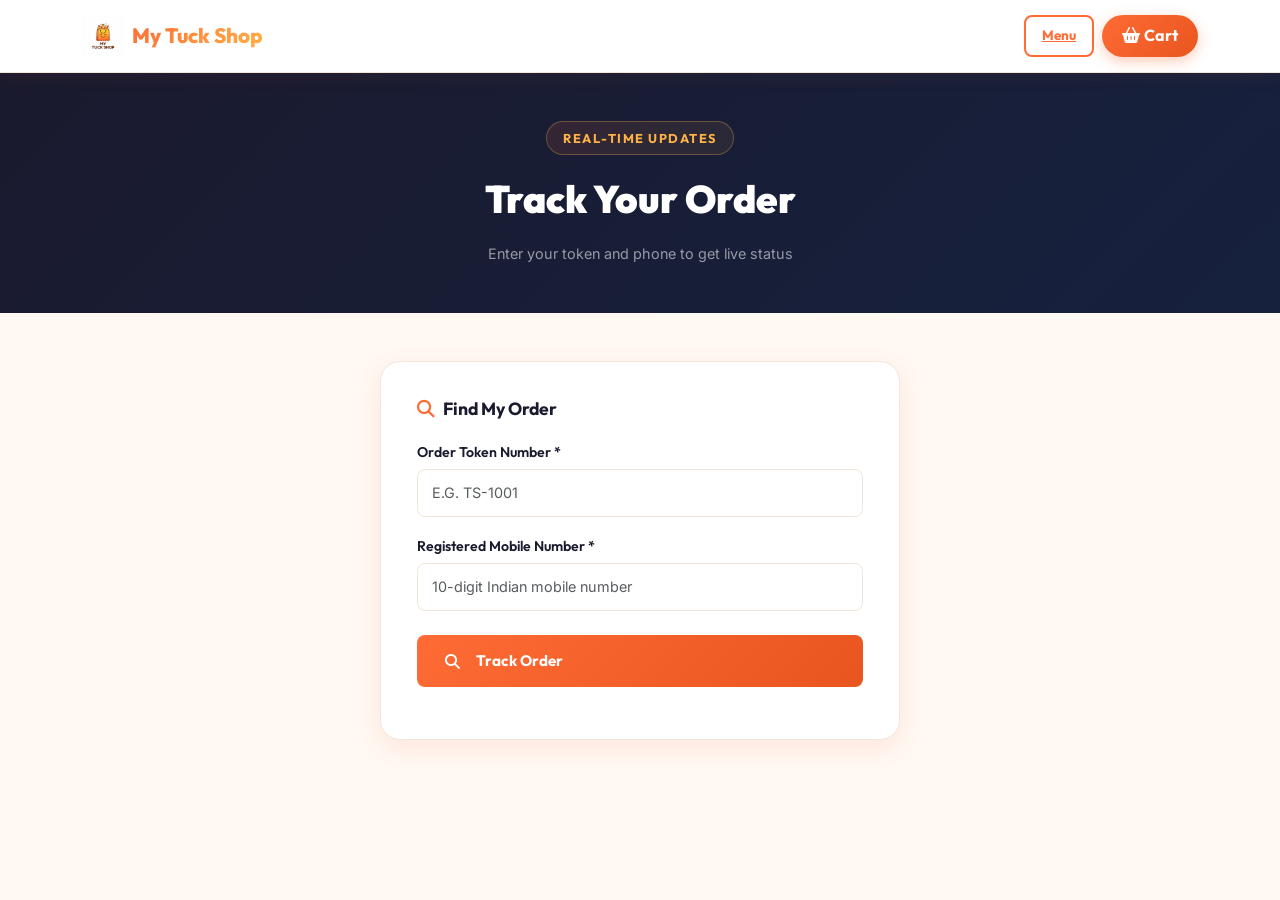
<file: backend/src/main/resources/static/order-status.html>
<!DOCTYPE html>
<html lang="en">
<head>
  <meta charset="UTF-8">
  <meta name="viewport" content="width=device-width, initial-scale=1.0">
  <title>Track Order — My Tuck Shop</title>
  <meta name="description" content="Track your My Tuck Shop order status using your token and phone number.">
  <link rel="icon" href="logo.png" type="image/png">
  <link href="https://cdn.jsdelivr.net/npm/bootstrap@5.3.3/dist/css/bootstrap.min.css" rel="stylesheet">
  <link href="https://cdnjs.cloudflare.com/ajax/libs/font-awesome/6.5.0/css/all.min.css" rel="stylesheet">
  <link href="https://fonts.googleapis.com/css2?family=Outfit:wght@300;400;500;600;700;800;900&family=Inter:wght@300;400;500;600&display=swap" rel="stylesheet">
  <link rel="stylesheet" href="css/style.css">
</head>
<body>

  <nav class="navbar navbar-tuck navbar-expand-lg">
    <div class="container">
      <a class="navbar-brand d-flex align-items-center gap-2" href="index.html">
        <img src="logo.png" alt="My Tuck Shop">
        <span class="navbar-brand-text">My Tuck Shop</span>
      </a>
      <div class="ms-auto d-flex gap-2">
        <a href="menu.html" class="btn-outline-custom py-2 px-3 d-none d-md-flex" style="font-size:.85rem;">Menu</a>
        <a href="cart.html" class="cart-btn nav-link position-relative">
          <i class="fas fa-shopping-basket me-1"></i>Cart
          <span class="cart-count" style="display:none;">0</span>
        </a>
      </div>
    </div>
  </nav>

  <!-- Header -->
  <div style="background:linear-gradient(135deg,#1A1A2E,#16213E);padding:48px 0 32px;">
    <div class="container text-center">
      <span class="section-tag" style="color:var(--secondary);border-color:rgba(255,179,71,.3);">Real-time Updates</span>
      <h1 class="hero-title" style="font-size:clamp(1.6rem,3.5vw,2.4rem);margin-top:8px;">Track Your Order</h1>
      <p style="color:rgba(255,255,255,.55);font-size:.9rem;margin-top:6px;">Enter your token and phone to get live status</p>
    </div>
  </div>

  <div class="container" style="padding:48px 16px;max-width:680px;">

    <!-- Lookup Form -->
    <div class="lookup-card" id="lookupCard">
      <h2 style="font-family:'Outfit',sans-serif;font-weight:700;font-size:1.1rem;margin-bottom:20px;">
        <i class="fas fa-search me-2" style="color:var(--primary);"></i>Find My Order
      </h2>
      <div class="mb-3">
        <label class="form-label">Order Token Number *</label>
        <input type="text" class="form-control" id="tokenInput" placeholder="e.g. TS-1001" maxlength="20" style="text-transform:uppercase;" oninput="this.value=this.value.toUpperCase()">
      </div>
      <div class="mb-4">
        <label class="form-label">Registered Mobile Number *</label>
        <input type="tel" class="form-control" id="phoneInput" placeholder="10-digit Indian mobile number" maxlength="10">
      </div>
      <button class="btn-primary-custom w-100" id="lookupBtn" onclick="lookupOrder()">
        <i class="fas fa-search me-2"></i>Track Order
      </button>
      <div id="lookupError" class="mt-3"></div>
    </div>

    <!-- Order Status Result -->
    <div id="orderResult" style="display:none;margin-top:24px;">
      <!-- Status Header -->
      <div id="statusHeader" style="background:#fff;border:1.5px solid var(--border);border-radius:var(--radius-lg);padding:24px;text-align:center;margin-bottom:20px;box-shadow:var(--shadow-sm);">
        <div id="statusIcon" style="font-size:2.8rem;margin-bottom:12px;"></div>
        <div id="statusLabel" style="font-family:'Outfit',sans-serif;font-weight:800;font-size:1.2rem;margin-bottom:6px;"></div>
        <div id="statusDesc" style="color:var(--text-secondary);font-size:.88rem;"></div>
        <div id="paymentBadge" style="margin-top:12px;"></div>
      </div>

      <!-- Progress Tracker -->
      <div style="background:#fff;border:1.5px solid var(--border);border-radius:var(--radius-lg);padding:24px;margin-bottom:20px;box-shadow:var(--shadow-sm);">
        <h3 style="font-family:'Outfit',sans-serif;font-weight:700;font-size:.95rem;margin-bottom:20px;">Order Progress</h3>
        <div class="status-tracker" id="statusTracker"></div>
      </div>

      <!-- Order Info -->
      <div style="background:#fff;border:1.5px solid var(--border);border-radius:var(--radius-lg);padding:24px;margin-bottom:20px;box-shadow:var(--shadow-sm);">
        <h3 style="font-family:'Outfit',sans-serif;font-weight:700;font-size:.95rem;margin-bottom:16px;">Order Details</h3>
        <div id="orderInfo"></div>
        <div id="orderItemsList" style="margin-top:16px;border-top:1.5px dashed var(--border);padding-top:16px;"></div>
      </div>

      <!-- Refresh -->
      <div class="text-center mt-3">
        <button class="btn-outline-custom" onclick="refreshOrder()" id="refreshBtn">
          <i class="fas fa-sync-alt me-2"></i>Refresh Status
        </button>
        <div style="font-size:.75rem;color:var(--text-light);margin-top:8px;">Auto-refreshes every 30 seconds</div>
      </div>
    </div>
  </div>

  <!-- Toast -->
  <div class="toast-container-custom" id="toast-container"></div>

  <script src="https://cdn.jsdelivr.net/npm/bootstrap@5.3.3/dist/js/bootstrap.bundle.min.js"></script>
  <script src="js/api.js"></script>
  <script src="js/cart.js"></script>
  <script src="js/app.js"></script>
  <script>
    let currentToken = '', currentPhone = '', refreshTimer = null;

    const STATUS_STEPS = ['PENDING','CONFIRMED','PREPARING','READY_FOR_PICKUP','COMPLETED'];
    const STATUS_META  = {
      PENDING:          { icon:'⏳', label:'Order Pending',        desc:'Waiting for shop confirmation…', color:'var(--warning)' },
      CONFIRMED:        { icon:'✅', label:'Order Confirmed',       desc:'Shop has confirmed your order!', color:'var(--info)' },
      PREPARING:        { icon:'👨‍🍳', label:'Being Prepared',        desc:'Our team is preparing your order.', color:'var(--secondary)' },
      READY_FOR_PICKUP: { icon:'🎉', label:'Ready for Pickup!',     desc:'Your order is ready! Come collect it now.', color:'var(--accent)' },
      COMPLETED:        { icon:'🏁', label:'Completed',             desc:'Order collected. Enjoy!', color:'var(--accent)' },
      CANCELLED:        { icon:'❌', label:'Order Cancelled',        desc:'This order has been cancelled.', color:'var(--danger)' },
    };
    const PAYMENT_META = {
      PAID:     { label:'PAID',     bg:'rgba(76,175,125,.15)',  color:'var(--accent)' },
      PENDING:  { label:'PENDING',  bg:'rgba(245,158,11,.12)',  color:'var(--warning)' },
      FAILED:   { label:'FAILED',   bg:'rgba(231,76,60,.12)',   color:'var(--danger)' },
      REFUNDED: { label:'REFUNDED', bg:'rgba(245,158,11,.12)',  color:'var(--warning)' },
    };

    async function lookupOrder() {
      const token = document.getElementById('tokenInput').value.trim().toUpperCase();
      const phone = document.getElementById('phoneInput').value.trim();
      const errEl = document.getElementById('lookupError');

      if (!token) { errEl.innerHTML='<div class="alert alert-warning" style="border-radius:10px;font-size:.85rem;">Enter your order token number</div>'; return; }
      if (!isValidMobile(phone)) { errEl.innerHTML='<div class="alert alert-warning" style="border-radius:10px;font-size:.85rem;">Enter a valid 10-digit mobile number</div>'; return; }

      const btn = document.getElementById('lookupBtn');
      btn.disabled = true;
      btn.innerHTML = '<span class="spinner-border spinner-border-sm me-2"></span>Looking up…';
      errEl.innerHTML = '';

      try {
        const order = await Api.getOrder(token, phone);
        currentToken = token;
        currentPhone = phone;
        displayOrder(order);
        startAutoRefresh();
      } catch(e) {
        errEl.innerHTML = `<div class="alert alert-danger" style="border-radius:10px;font-size:.85rem;"><i class="fas fa-times-circle me-2"></i>${e.message||'Order not found. Check your token and phone number.'}</div>`;
      } finally {
        btn.disabled = false;
        btn.innerHTML = '<i class="fas fa-search me-2"></i>Track Order';
      }
    }

    function displayOrder(order) {
      document.getElementById('orderResult').style.display='block';
      document.getElementById('lookupCard').scrollIntoView({behavior:'smooth',block:'start'});

      const st  = STATUS_META[order.orderStatus] || STATUS_META.PENDING;
      const pm  = PAYMENT_META[order.paymentStatus] || PAYMENT_META.PENDING;

      // Status header
      document.getElementById('statusIcon').textContent  = st.icon;
      document.getElementById('statusLabel').textContent = st.label;
      document.getElementById('statusLabel').style.color = st.color;
      document.getElementById('statusDesc').textContent  = st.desc;
      document.getElementById('paymentBadge').innerHTML  = `<span style="background:${pm.bg};color:${pm.color};font-weight:700;font-size:.8rem;padding:4px 14px;border-radius:100px;">💳 Payment: ${pm.label}</span>`;

      // Progress tracker (not for CANCELLED)
      const steps = STATUS_STEPS;
      const curIdx = steps.indexOf(order.orderStatus);
      document.getElementById('statusTracker').innerHTML = steps.map((s,i) => {
        const done   = i < curIdx;
        const active = i === curIdx;
        const icons  = ['⏳','✅','👨‍🍳','🎉','🏁'];
        const labels = ['Pending','Confirmed','Preparing','Ready','Done'];
        return `<div class="status-step ${done?'done':''} ${active?'active':''}">
          <div class="status-dot-track">${icons[i]}</div>
          <div class="status-step-label">${labels[i]}</div>
        </div>`;
      }).join('');

      // Order info
      document.getElementById('orderInfo').innerHTML = `
        <div style="display:grid;grid-template-columns:1fr 1fr;gap:12px;">
          <div style="font-size:.85rem;"><span style="color:var(--text-secondary);">Token</span><br><strong style="color:var(--primary);font-size:1rem;">${order.tokenNumber}</strong></div>
          <div style="font-size:.85rem;"><span style="color:var(--text-secondary);">Customer</span><br><strong>${order.customerName}</strong></div>
          <div style="font-size:.85rem;"><span style="color:var(--text-secondary);">Pickup At</span><br><strong>${order.pickupLocation}</strong></div>
          <div style="font-size:.85rem;"><span style="color:var(--text-secondary);">Total</span><br><strong style="color:var(--primary);">${formatINR(order.totalAmount)}</strong></div>
          <div style="font-size:.85rem;grid-column:1/-1;"><span style="color:var(--text-secondary);">Ordered At</span><br><strong>${new Date(order.createdAt).toLocaleString('en-IN')}</strong></div>
          ${order.notes?`<div style="font-size:.85rem;grid-column:1/-1;"><span style="color:var(--text-secondary);">Notes</span><br><em>${order.notes}</em></div>`:''}
        </div>`;

      // Items
      if (order.items?.length) {
        document.getElementById('orderItemsList').innerHTML = `
          <div style="font-family:'Outfit',sans-serif;font-weight:700;font-size:.85rem;margin-bottom:12px;">Items Ordered</div>
          ${order.items.map(i=>`
            <div style="display:flex;justify-content:space-between;align-items:center;margin-bottom:8px;font-size:.85rem;">
              <span>${i.productName} <span style="color:var(--text-secondary);">× ${i.quantity}</span></span>
              <span style="font-weight:700;">${formatINR(i.totalPrice)}</span>
            </div>`).join('')}
          <div style="border-top:1.5px dashed var(--border);padding-top:10px;display:flex;justify-content:space-between;font-weight:800;color:var(--primary);">
            <span>Total</span><span>${formatINR(order.totalAmount)}</span>
          </div>`;
      }
    }

    async function refreshOrder() {
      const btn = document.getElementById('refreshBtn');
      btn.disabled = true;
      btn.innerHTML = '<span class="spinner-border spinner-border-sm me-2"></span>Refreshing…';
      try {
        const order = await Api.getOrder(currentToken, currentPhone);
        displayOrder(order);
        showToast('Status updated', 'success', 2000);
      } catch(e) {
        showToast('Could not refresh. Try again.', 'error');
      } finally {
        btn.disabled = false;
        btn.innerHTML = '<i class="fas fa-sync-alt me-2"></i>Refresh Status';
      }
    }

    function startAutoRefresh() {
      if (refreshTimer) clearInterval(refreshTimer);
      refreshTimer = setInterval(() => {
        if (currentToken && currentPhone) refreshOrder();
      }, 30000);
    }

    // Pre-fill from URL params
    document.addEventListener('DOMContentLoaded', () => {
      const p = new URLSearchParams(window.location.search);
      if (p.get('token')) {
        document.getElementById('tokenInput').value = p.get('token').toUpperCase();
        if (p.get('phone')) {
          document.getElementById('phoneInput').value = p.get('phone');
          lookupOrder();
        }
      }
    });
  </script>
</body>
</html>
</file>
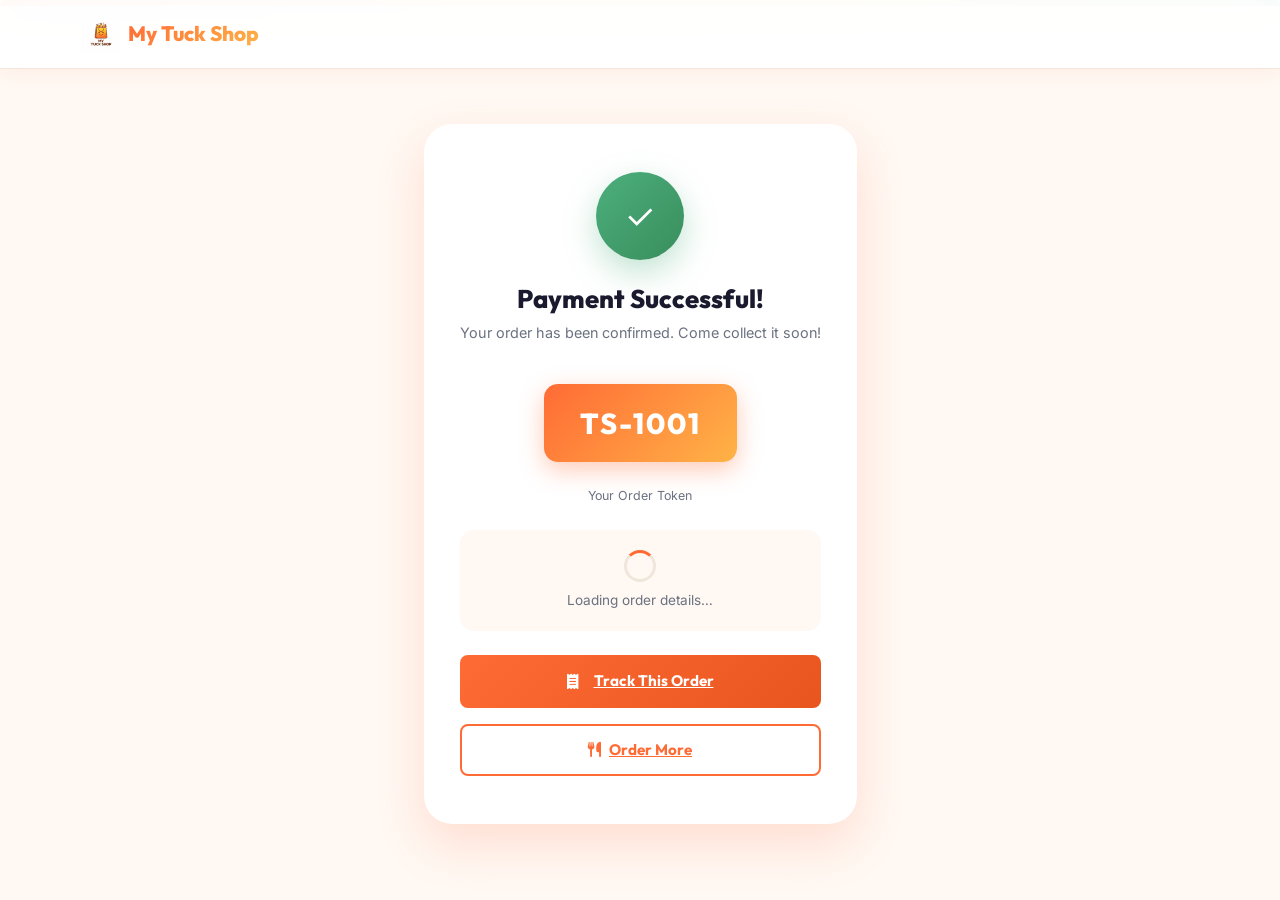
<file: backend/src/main/resources/static/payment-success.html>
<!DOCTYPE html>
<html lang="en">
<head>
  <meta charset="UTF-8">
  <meta name="viewport" content="width=device-width, initial-scale=1.0">
  <title>Payment Successful — My Tuck Shop</title>
  <link rel="icon" href="logo.png" type="image/png">
  <link href="https://cdn.jsdelivr.net/npm/bootstrap@5.3.3/dist/css/bootstrap.min.css" rel="stylesheet">
  <link href="https://cdnjs.cloudflare.com/ajax/libs/font-awesome/6.5.0/css/all.min.css" rel="stylesheet">
  <link href="https://fonts.googleapis.com/css2?family=Outfit:wght@300;400;500;600;700;800;900&family=Inter:wght@300;400;500;600&display=swap" rel="stylesheet">
  <link rel="stylesheet" href="css/style.css">
</head>
<body style="background:var(--bg-light);padding:0;">

  <nav class="navbar navbar-tuck">
    <div class="container">
      <a class="navbar-brand d-flex align-items-center gap-2" href="index.html">
        <img src="logo.png" alt="My Tuck Shop" style="height:38px;">
        <span class="navbar-brand-text">My Tuck Shop</span>
      </a>
    </div>
  </nav>

  <div style="min-height:90vh;display:flex;align-items:center;justify-content:center;padding:40px 16px;">
    <div class="success-card" id="successCard">
      <!-- Animated confetti circles -->
      <div style="position:absolute;top:0;left:0;right:0;height:6px;background:linear-gradient(90deg,var(--primary),var(--secondary),var(--accent));border-radius:20px 20px 0 0;"></div>

      <div class="success-icon">✓</div>
      <h1 style="font-size:1.6rem;font-weight:800;margin-bottom:6px;">Payment Successful!</h1>
      <p style="color:var(--text-secondary);font-size:.9rem;margin-bottom:24px;">Your order has been confirmed. Come collect it soon!</p>

      <div class="token-badge" id="tokenBadge">TS-1001</div>
      <div style="font-size:.78rem;color:var(--text-secondary);margin-top:8px;">Your Order Token</div>

      <!-- Order details -->
      <div id="orderDetails" style="background:var(--bg-light);border-radius:var(--radius-md);padding:20px;margin-top:24px;text-align:left;">
        <div class="loading-spinner mx-auto mb-2" style="width:32px;height:32px;border-width:3px;"></div>
        <div style="text-align:center;font-size:.85rem;color:var(--text-secondary);">Loading order details…</div>
      </div>

      <!-- Pickup time -->
      <div id="pickupInfo" style="display:none;background:rgba(76,175,125,0.08);border:1.5px solid rgba(76,175,125,0.2);border-radius:var(--radius-md);padding:16px;margin-top:16px;text-align:center;">
        <i class="fas fa-clock" style="color:var(--accent);font-size:1.3rem;margin-bottom:8px;display:block;"></i>
        <div style="font-family:'Outfit',sans-serif;font-weight:700;font-size:1rem;color:var(--accent);">Ready in ~<span id="etaMinutes">10</span> minutes</div>
        <div style="font-size:.78rem;color:var(--text-secondary);margin-top:4px;">Show your order token at the counter</div>
      </div>

      <!-- Action buttons -->
      <div class="d-flex flex-column gap-3 mt-4">
        <a href="order-status.html" class="btn-primary-custom w-100 justify-content-center" id="trackLink">
          <i class="fas fa-receipt me-2"></i>Track This Order
        </a>
        <a href="menu.html" class="btn-outline-custom w-100 text-center">
          <i class="fas fa-utensils me-2"></i>Order More
        </a>
      </div>
    </div>
  </div>

  <script src="js/api.js"></script>
  <script src="js/app.js"></script>
  <script>
    document.addEventListener('DOMContentLoaded', async () => {
      const params = new URLSearchParams(window.location.search);
      const token  = params.get('token');
      const id     = params.get('id');

      const method = params.get('method') || 'CASH_ON_PICKUP';

      let methodBadge = '<span style="background:rgba(76,175,125,.15);color:var(--accent);font-weight:700;font-size:.78rem;padding:3px 10px;border-radius:100px;">✓ PAID ONLINE</span>';
      let methodNote  = 'Payment verified. Come collect your food!';

      if (method === 'CASH_ON_PICKUP') {
        methodBadge = '<span style="background:rgba(245,158,11,.15);color:#D97706;font-weight:700;font-size:.78rem;padding:3px 10px;border-radius:100px;">💵 PAY AT COUNTER</span>';
        methodNote  = 'Pay cash or UPI at the counter when picking up your order.';
      } else if (method === 'UPI_QR') {
        methodBadge = '<span style="background:rgba(59,130,246,.15);color:#2563EB;font-weight:700;font-size:.78rem;padding:3px 10px;border-radius:100px;">📱 DIRECT UPI</span>';
        methodNote  = 'Show your UPI transaction confirmation at the counter.';
      }

      if (token) {
        document.getElementById('tokenBadge').textContent = token;
        const trackLink = document.getElementById('trackLink');
        trackLink.href = `order-status.html?token=${encodeURIComponent(token)}`;
      }

      if (id || token) {
        document.getElementById('orderDetails').innerHTML = `
          <div style="display:flex;flex-direction:column;gap:12px;">
            <div style="display:flex;justify-content:space-between;font-size:.88rem;">
              <span style="color:var(--text-secondary);">Order Token</span>
              <strong style="color:var(--primary);">${token}</strong>
            </div>
            <div style="display:flex;justify-content:space-between;font-size:.88rem;">
              <span style="color:var(--text-secondary);">Payment Method</span>
              ${methodBadge}
            </div>
            <div style="display:flex;justify-content:space-between;font-size:.88rem;">
              <span style="color:var(--text-secondary);">Order Status</span>
              <span style="background:rgba(59,130,246,.12);color:#3B82F6;font-weight:700;font-size:.78rem;padding:3px 10px;border-radius:100px;">CONFIRMED</span>
            </div>
            <div style="border-top:1.5px dashed var(--border);padding-top:12px;text-align:center;font-size:.78rem;color:var(--text-secondary);">
              <i class="fas fa-info-circle me-1"></i>${methodNote}
            </div>
          </div>`;
        document.getElementById('pickupInfo').style.display='block';
      }
    });
  </script>
</body>
</html>
</file>
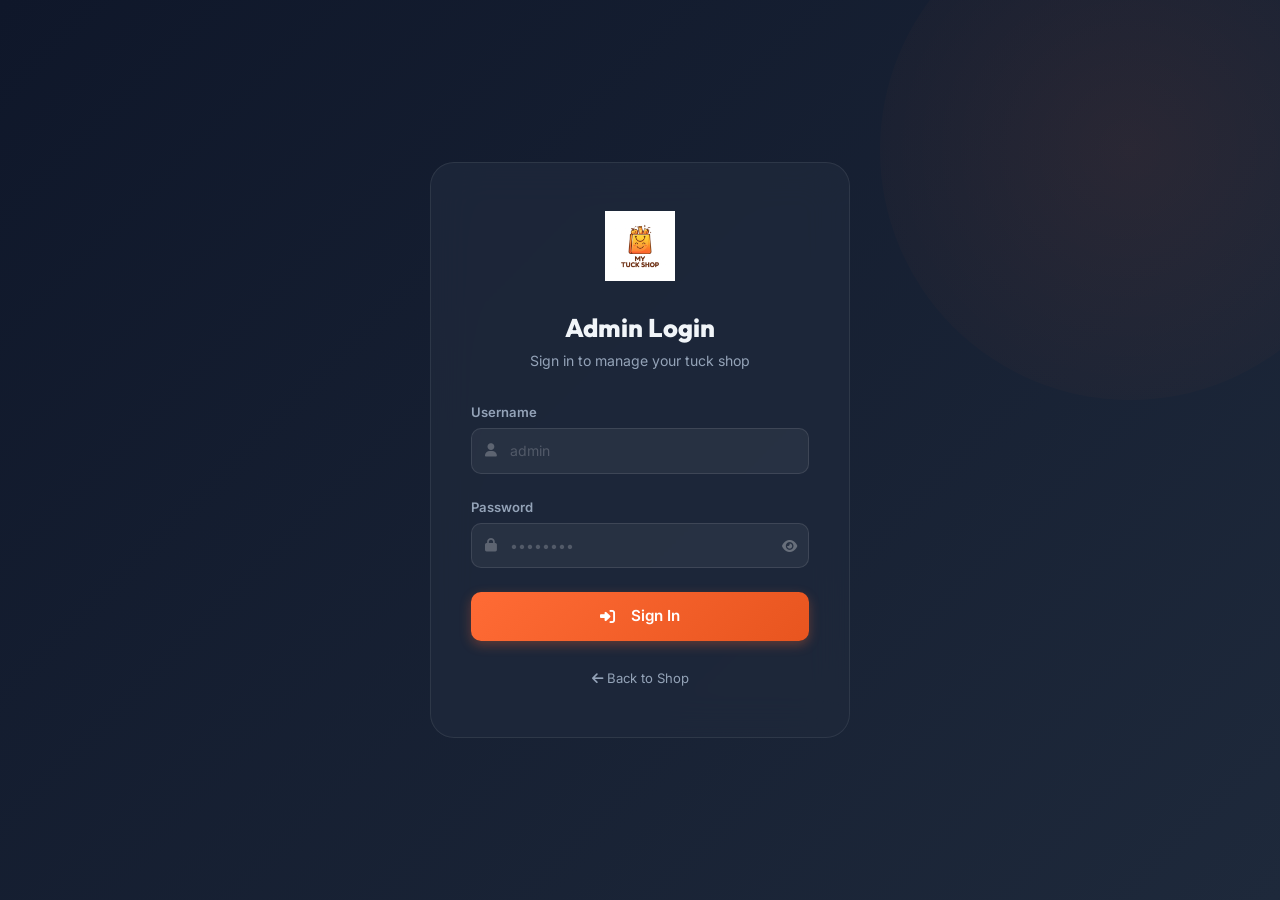
<file: backend/src/main/resources/static/admin/audit.html>
<!DOCTYPE html>
<html lang="en">
<head>
  <meta charset="UTF-8">
  <meta name="viewport" content="width=device-width, initial-scale=1.0">
  <title>Audit Logs — My Tuck Shop Admin</title>
  <meta name="robots" content="noindex,nofollow">
  <link rel="icon" href="../logo.png" type="image/png">
  <link href="https://cdn.jsdelivr.net/npm/bootstrap@5.3.3/dist/css/bootstrap.min.css" rel="stylesheet">
  <link href="https://cdnjs.cloudflare.com/ajax/libs/font-awesome/6.5.0/css/all.min.css" rel="stylesheet">
  <link href="https://fonts.googleapis.com/css2?family=Outfit:wght@300;400;500;600;700;800;900&family=Inter:wght@300;400;500;600&display=swap" rel="stylesheet">
  <link rel="stylesheet" href="../css/admin.css">
</head>
<body class="admin-body">

  <aside class="admin-sidebar" id="adminSidebar">
    <a href="dashboard.html" class="sidebar-brand">
      <img src="../logo.png" alt="logo">
      <div><span class="sidebar-brand-text">My Tuck Shop</span><span class="sidebar-brand-sub">Admin Panel</span></div>
    </a>
    <nav class="sidebar-nav">
      <div class="sidebar-section-label">Main</div>
      <a href="dashboard.html" class="sidebar-link"><i class="fas fa-tachometer-alt"></i>Dashboard</a>
      <a href="orders.html"    class="sidebar-link"><i class="fas fa-receipt"></i>Orders</a>
      <a href="products.html"  class="sidebar-link"><i class="fas fa-box-open"></i>Products</a>
      <div class="sidebar-section-label">Management</div>
      <a href="coupons.html"   class="sidebar-link"><i class="fas fa-tag"></i>Coupons</a>
      <a href="settings.html"  class="sidebar-link"><i class="fas fa-cog"></i>Settings</a>
      <a href="audit.html"     class="sidebar-link active"><i class="fas fa-clipboard-list"></i>Audit Logs</a>
      <div class="sidebar-section-label">Links</div>
      <a href="../menu.html"   class="sidebar-link" target="_blank"><i class="fas fa-store"></i>View Shop</a>
    </nav>
    <div class="sidebar-footer">
      <button class="admin-btn admin-btn-secondary w-100" onclick="logout()"><i class="fas fa-sign-out-alt me-2"></i>Logout</button>
    </div>
  </aside>

  <main class="admin-main">
    <div class="admin-topbar">
      <div class="d-flex align-items-center gap-3">
        <button class="admin-btn admin-btn-secondary admin-btn-icon sidebar-toggle" id="sidebarToggle"><i class="fas fa-bars"></i></button>
        <span class="topbar-title">Audit Logs</span>
      </div>
      <div class="topbar-right"><div class="topbar-avatar"><span id="adminInitial">A</span></div></div>
    </div>

    <div class="admin-content">
      <div class="admin-table-card mb-4" style="padding:14px 20px;">
        <div class="d-flex flex-wrap gap-2 align-items-center">
          <div class="admin-search"><i class="fas fa-search"></i><input type="text" id="auditSearch" placeholder="Search action, entity…" oninput="debounce()"></div>
          <select class="admin-select" id="auditActionFilter" onchange="loadLogs()" style="width:160px;">
            <option value="">All Actions</option>
            <option>LOGIN</option><option>LOGOUT</option><option>LOGIN_FAILED</option>
            <option>PRODUCT_CREATE</option><option>PRODUCT_UPDATE</option><option>PRODUCT_DELETE</option>
            <option>ORDER_STATUS_UPDATE</option><option>REFUND</option>
          </select>
          <button class="admin-btn admin-btn-secondary" onclick="loadLogs()"><i class="fas fa-sync-alt me-1"></i>Refresh</button>
        </div>
      </div>

      <div class="admin-table-card">
        <div style="overflow-x:auto;">
          <table class="admin-table">
            <thead>
              <tr><th>Time</th><th>Admin</th><th>Action</th><th>Entity</th><th>Description</th><th>IP</th></tr>
            </thead>
            <tbody id="auditTbody">
              <tr><td colspan="6" style="text-align:center;padding:40px;"><div class="spinner-border spinner-border-sm"></div></td></tr>
            </tbody>
          </table>
        </div>
        <div class="admin-pagination" id="auditPage"></div>
      </div>
    </div>
  </main>

  <div class="sidebar-overlay" id="sidebarOverlay" onclick="closeSidebar()"></div>
  <div class="admin-toast-container" id="adminToastContainer"></div>

  <script src="../js/api.js"></script>
  <script src="admin.js"></script>
  <script>
    requireAuth();
    const u = JSON.parse(sessionStorage.getItem('admin_user')||'{}');
    if(u.username) document.getElementById('adminInitial').textContent=u.username[0].toUpperCase();

    let currentPage=0, totalPages=0, debTimer=null;

    const DEMO_LOGS = [
      { id:1, adminUsername:'admin', action:'LOGIN',               entityType:null, entityId:null, description:'Admin logged in',                      ipAddress:'192.168.1.1', createdAt:new Date(Date.now()-600000).toISOString()  },
      { id:2, adminUsername:'admin', action:'ORDER_STATUS_UPDATE', entityType:'Order', entityId:'1', description:'Order TS-1001 status → CONFIRMED',   ipAddress:'192.168.1.1', createdAt:new Date(Date.now()-500000).toISOString()  },
      { id:3, adminUsername:'admin', action:'PRODUCT_CREATE',      entityType:'Product', entityId:'12', description:'Product "Thumbs Up 500ml" created', ipAddress:'192.168.1.1', createdAt:new Date(Date.now()-400000).toISOString() },
      { id:4, adminUsername:'admin', action:'REFUND',              entityType:'Order', entityId:'6', description:'Refund initiated for order TS-1006',  ipAddress:'192.168.1.1', createdAt:new Date(Date.now()-300000).toISOString()  },
      { id:5, adminUsername:'admin', action:'PRODUCT_UPDATE',      entityType:'Product', entityId:'3', description:'Product "Puff Pastry" price updated', ipAddress:'192.168.1.1', createdAt:new Date(Date.now()-200000).toISOString() },
      { id:6, adminUsername:'admin', action:'LOGIN_FAILED',        entityType:null, entityId:null, description:'Failed login attempt for "admin"',       ipAddress:'10.0.0.5',   createdAt:new Date(Date.now()-100000).toISOString()  },
    ];

    const ACTION_COLORS = {
      LOGIN:'#10B981', LOGOUT:'#94A3B8', LOGIN_FAILED:'#EF4444',
      PRODUCT_CREATE:'#3B82F6', PRODUCT_UPDATE:'#F59E0B', PRODUCT_DELETE:'#EF4444',
      ORDER_STATUS_UPDATE:'#8B5CF6', REFUND:'#F59E0B',
    };

    async function loadLogs(page=0) {
      currentPage=page;
      const action=document.getElementById('auditActionFilter').value;
      const search=document.getElementById('auditSearch').value.trim();
      let params=`?page=${page}&size=25`;
      if(action) params+=`&action=${action}`;
      if(search) params+=`&search=${encodeURIComponent(search)}`;
      try {
        const data=await Api.adminAuditLogs(params);
        const logs=data.content||data;
        totalPages=data.totalPages||1;
        renderLogs(logs);
      } catch { renderLogs(DEMO_LOGS); totalPages=1; }
      renderPagination();
    }

    function renderLogs(logs) {
      if(!logs.length) {
        document.getElementById('auditTbody').innerHTML=`<tr><td colspan="6" style="text-align:center;padding:40px;color:var(--admin-muted);">No logs found</td></tr>`;
        return;
      }
      document.getElementById('auditTbody').innerHTML=logs.map(l=>`
        <tr>
          <td style="color:var(--admin-muted);font-size:.8rem;white-space:nowrap;">${fDate(l.createdAt)}</td>
          <td style="font-weight:600;">${l.adminUsername||'system'}</td>
          <td><span style="font-size:.72rem;font-weight:700;padding:3px 10px;border-radius:6px;background:rgba(255,255,255,.06);color:${ACTION_COLORS[l.action]||'#94A3B8'};letter-spacing:.5px;">${l.action}</span></td>
          <td style="font-size:.82rem;color:var(--admin-muted);">${l.entityType||'—'}${l.entityId?` #${l.entityId}`:''}</td>
          <td style="font-size:.85rem;">${l.description||'—'}</td>
          <td style="font-size:.78rem;color:var(--admin-muted);">${l.ipAddress||'—'}</td>
        </tr>`).join('');
    }

    function renderPagination() {
      let html='';
      for(let i=0;i<totalPages;i++) html+=`<button class="page-btn ${i===currentPage?'active':''}" onclick="loadLogs(${i})">${i+1}</button>`;
      html+=`<span class="page-info">Page ${currentPage+1} of ${totalPages}</span>`;
      document.getElementById('auditPage').innerHTML=html;
    }

    function debounce() { clearTimeout(debTimer); debTimer=setTimeout(()=>loadLogs(0),400); }
    loadLogs();
  </script>
</body>
</html>
</file>
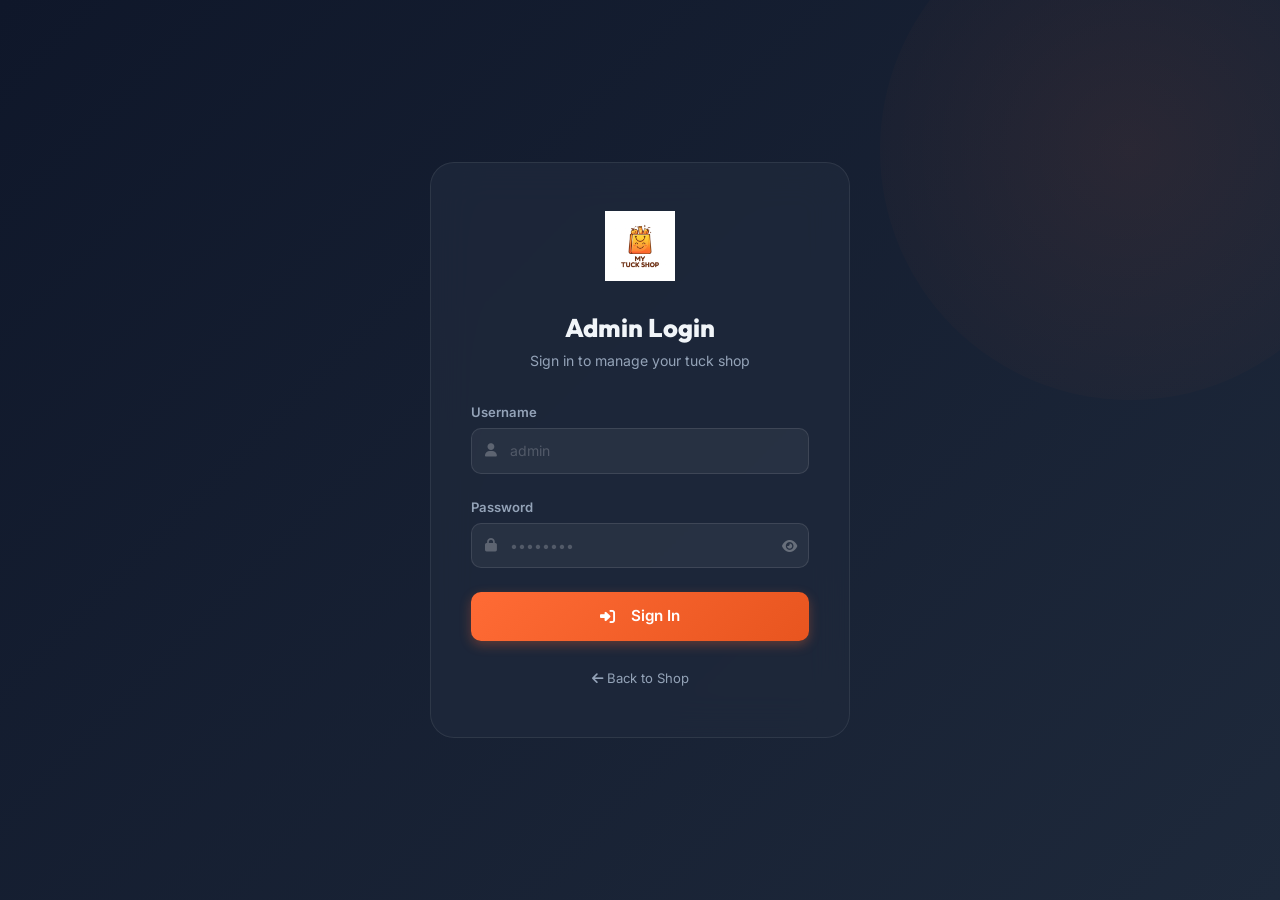
<file: backend/src/main/resources/static/admin/coupons.html>
<!DOCTYPE html>
<html lang="en">
<head>
  <meta charset="UTF-8">
  <meta name="viewport" content="width=device-width, initial-scale=1.0">
  <title>Coupons — My Tuck Shop Admin</title>
  <meta name="robots" content="noindex,nofollow">
  <link rel="icon" href="../logo.png" type="image/png">
  <link href="https://cdn.jsdelivr.net/npm/bootstrap@5.3.3/dist/css/bootstrap.min.css" rel="stylesheet">
  <link href="https://cdnjs.cloudflare.com/ajax/libs/font-awesome/6.5.0/css/all.min.css" rel="stylesheet">
  <link href="https://fonts.googleapis.com/css2?family=Outfit:wght@300;400;500;600;700;800;900&family=Inter:wght@300;400;500;600&display=swap" rel="stylesheet">
  <link rel="stylesheet" href="../css/admin.css">
</head>
<body class="admin-body">

  <aside class="admin-sidebar" id="adminSidebar">
    <a href="dashboard.html" class="sidebar-brand">
      <img src="../logo.png" alt="logo">
      <div><span class="sidebar-brand-text">My Tuck Shop</span><span class="sidebar-brand-sub">Admin Panel</span></div>
    </a>
    <nav class="sidebar-nav">
      <div class="sidebar-section-label">Main</div>
      <a href="dashboard.html" class="sidebar-link"><i class="fas fa-tachometer-alt"></i>Dashboard</a>
      <a href="orders.html"    class="sidebar-link"><i class="fas fa-receipt"></i>Orders</a>
      <a href="products.html"  class="sidebar-link"><i class="fas fa-box-open"></i>Products</a>
      <div class="sidebar-section-label">Management</div>
      <a href="coupons.html"   class="sidebar-link active"><i class="fas fa-tag"></i>Coupons</a>
      <a href="settings.html"  class="sidebar-link"><i class="fas fa-cog"></i>Settings</a>
      <a href="audit.html"     class="sidebar-link"><i class="fas fa-clipboard-list"></i>Audit Logs</a>
      <div class="sidebar-section-label">Links</div>
      <a href="../menu.html"   class="sidebar-link" target="_blank"><i class="fas fa-store"></i>View Shop</a>
    </nav>
    <div class="sidebar-footer">
      <button class="admin-btn admin-btn-secondary w-100" onclick="logout()"><i class="fas fa-sign-out-alt me-2"></i>Logout</button>
    </div>
  </aside>

  <main class="admin-main">
    <div class="admin-topbar">
      <div class="d-flex align-items-center gap-3">
        <button class="admin-btn admin-btn-secondary admin-btn-icon sidebar-toggle" id="sidebarToggle"><i class="fas fa-bars"></i></button>
        <span class="topbar-title">Coupons</span>
      </div>
      <div class="topbar-right">
        <button class="admin-btn admin-btn-primary" onclick="openAddCoupon()"><i class="fas fa-plus me-1"></i>Add Coupon</button>
        <div class="topbar-avatar"><span id="adminInitial">A</span></div>
      </div>
    </div>

    <div class="admin-content">
      <div class="admin-table-card">
        <div style="overflow-x:auto;">
          <table class="admin-table">
            <thead>
              <tr><th>Code</th><th>Type</th><th>Value</th><th>Min Order</th><th>Max Disc</th><th>Expiry</th><th>Active</th><th>Actions</th></tr>
            </thead>
            <tbody id="couponsTbody">
              <tr><td colspan="8" style="text-align:center;padding:40px;"><div class="spinner-border spinner-border-sm"></div></td></tr>
            </tbody>
          </table>
        </div>
      </div>
    </div>
  </main>

  <!-- Coupon Modal -->
  <div class="admin-modal-overlay" id="couponModal">
    <div class="admin-modal">
      <div class="admin-modal-header">
        <div class="admin-modal-title" id="couponModalTitle">Add Coupon</div>
        <button class="admin-modal-close" onclick="closeModal('couponModal')">×</button>
      </div>
      <div class="admin-modal-body">
        <input type="hidden" id="couponId">
        <div class="row g-3">
          <div class="col-md-6">
            <label class="admin-form-label">Coupon Code *</label>
            <input type="text" class="admin-input" id="couponCode" placeholder="e.g. SAVE20" maxlength="20" style="text-transform:uppercase;" oninput="this.value=this.value.toUpperCase()">
          </div>
          <div class="col-md-6">
            <label class="admin-form-label">Discount Type *</label>
            <select class="admin-select" id="couponType">
              <option value="PERCENTAGE">Percentage (%)</option>
              <option value="FIXED">Fixed Amount (₹)</option>
            </select>
          </div>
          <div class="col-md-6">
            <label class="admin-form-label">Discount Value *</label>
            <input type="number" class="admin-input" id="couponValue" placeholder="e.g. 20 for 20%" min="1">
          </div>
          <div class="col-md-6">
            <label class="admin-form-label">Minimum Order Amount (₹)</label>
            <input type="number" class="admin-input" id="couponMinOrder" placeholder="e.g. 100" min="0">
          </div>
          <div class="col-md-6">
            <label class="admin-form-label">Maximum Discount (₹)</label>
            <input type="number" class="admin-input" id="couponMaxDisc" placeholder="e.g. 50" min="0">
          </div>
          <div class="col-md-6">
            <label class="admin-form-label">Expiry Date</label>
            <input type="date" class="admin-input" id="couponExpiry">
          </div>
          <div class="col-12">
            <label class="admin-form-label">Active</label>
            <select class="admin-select" id="couponActive"><option value="true">Yes</option><option value="false">No</option></select>
          </div>
        </div>
      </div>
      <div class="admin-modal-footer">
        <button class="admin-btn admin-btn-secondary" onclick="closeModal('couponModal')">Cancel</button>
        <button class="admin-btn admin-btn-primary" onclick="saveCoupon()"><i class="fas fa-save me-1"></i>Save</button>
      </div>
    </div>
  </div>

  <div class="sidebar-overlay" id="sidebarOverlay" onclick="closeSidebar()"></div>
  <div class="admin-toast-container" id="adminToastContainer"></div>

  <script src="../js/api.js"></script>
  <script src="admin.js"></script>
  <script>
    requireAuth();
    const u = JSON.parse(sessionStorage.getItem('admin_user')||'{}');
    if(u.username) document.getElementById('adminInitial').textContent=u.username[0].toUpperCase();

    const DEMO_COUPONS = [
      { id:1, code:'SAVE20',   discountType:'PERCENTAGE', discountValue:20, minimumOrderAmount:100, maximumDiscount:50, expiryDate:'2025-12-31', active:true },
      { id:2, code:'FLAT50',   discountType:'FIXED',      discountValue:50, minimumOrderAmount:200, maximumDiscount:50, expiryDate:'2025-10-01', active:true },
      { id:3, code:'WELCOME10',discountType:'PERCENTAGE', discountValue:10, minimumOrderAmount:50,  maximumDiscount:30, expiryDate:'2025-09-30', active:false },
    ];

    async function loadCoupons() {
      try {
        const data = await Api.adminGetCoupons();
        renderCoupons(data);
      } catch { renderCoupons(DEMO_COUPONS); }
    }

    function renderCoupons(coupons) {
      if(!coupons.length) {
        document.getElementById('couponsTbody').innerHTML=`<tr><td colspan="8" style="text-align:center;padding:40px;color:var(--admin-muted);">No coupons found</td></tr>`;
        return;
      }
      document.getElementById('couponsTbody').innerHTML=coupons.map(c=>`
        <tr>
          <td><strong style="color:#FF6B35;letter-spacing:1px;">${c.code}</strong></td>
          <td><span class="status-pill pill-confirmed">${c.discountType}</span></td>
          <td style="font-weight:700;">${c.discountType==='PERCENTAGE'?`${c.discountValue}%`:`₹${c.discountValue}`}</td>
          <td>${c.minimumOrderAmount?`₹${c.minimumOrderAmount}`:'—'}</td>
          <td>${c.maximumDiscount?`₹${c.maximumDiscount}`:'—'}</td>
          <td style="color:var(--admin-muted);font-size:.82rem;">${c.expiryDate||'No expiry'}</td>
          <td><span class="status-pill ${c.active?'pill-active':'pill-inactive'}">${c.active?'Active':'Inactive'}</span></td>
          <td>
            <div class="d-flex gap-1">
              <button class="admin-btn admin-btn-sm admin-btn-secondary" onclick='editCoupon(${JSON.stringify(c)})'><i class="fas fa-edit"></i></button>
              <button class="admin-btn admin-btn-sm admin-btn-danger" onclick="deleteCoupon(${c.id})"><i class="fas fa-trash"></i></button>
            </div>
          </td>
        </tr>`).join('');
    }

    function openAddCoupon() {
      document.getElementById('couponModalTitle').textContent='Add Coupon';
      ['couponId','couponCode','couponValue','couponMinOrder','couponMaxDisc','couponExpiry'].forEach(id=>document.getElementById(id).value='');
      document.getElementById('couponType').value='PERCENTAGE';
      document.getElementById('couponActive').value='true';
      document.getElementById('couponModal').classList.add('open');
    }

    function editCoupon(c) {
      document.getElementById('couponModalTitle').textContent='Edit Coupon';
      document.getElementById('couponId').value       = c.id;
      document.getElementById('couponCode').value     = c.code;
      document.getElementById('couponType').value     = c.discountType;
      document.getElementById('couponValue').value    = c.discountValue;
      document.getElementById('couponMinOrder').value = c.minimumOrderAmount||'';
      document.getElementById('couponMaxDisc').value  = c.maximumDiscount||'';
      document.getElementById('couponExpiry').value   = c.expiryDate||'';
      document.getElementById('couponActive').value   = c.active?'true':'false';
      document.getElementById('couponModal').classList.add('open');
    }

    async function saveCoupon() {
      const id   = document.getElementById('couponId').value;
      const body = {
        code:              document.getElementById('couponCode').value.trim().toUpperCase(),
        discountType:      document.getElementById('couponType').value,
        discountValue:     parseFloat(document.getElementById('couponValue').value),
        minimumOrderAmount:parseFloat(document.getElementById('couponMinOrder').value)||0,
        maximumDiscount:   parseFloat(document.getElementById('couponMaxDisc').value)||null,
        expiryDate:        document.getElementById('couponExpiry').value||null,
        active:            document.getElementById('couponActive').value==='true',
      };
      if(!body.code||!body.discountValue) { adminToast('Fill required fields','warning'); return; }
      try {
        if(id) { await Api.adminUpdateCoupon(id,body); adminToast('Coupon updated','success'); }
        else   { await Api.adminAddCoupon(body);       adminToast('Coupon created','success'); }
        closeModal('couponModal');
        loadCoupons();
      } catch(e) { adminToast(e.message||'Save failed','error'); }
    }

    async function deleteCoupon(id) {
      if(!confirm('Delete this coupon?')) return;
      try { await Api.adminDeleteCoupon(id); adminToast('Coupon deleted','success'); loadCoupons(); }
      catch(e) { adminToast(e.message||'Delete failed','error'); }
    }

    function closeModal(id) { document.getElementById(id).classList.remove('open'); }
    loadCoupons();
  </script>
</body>
</html>
</file>
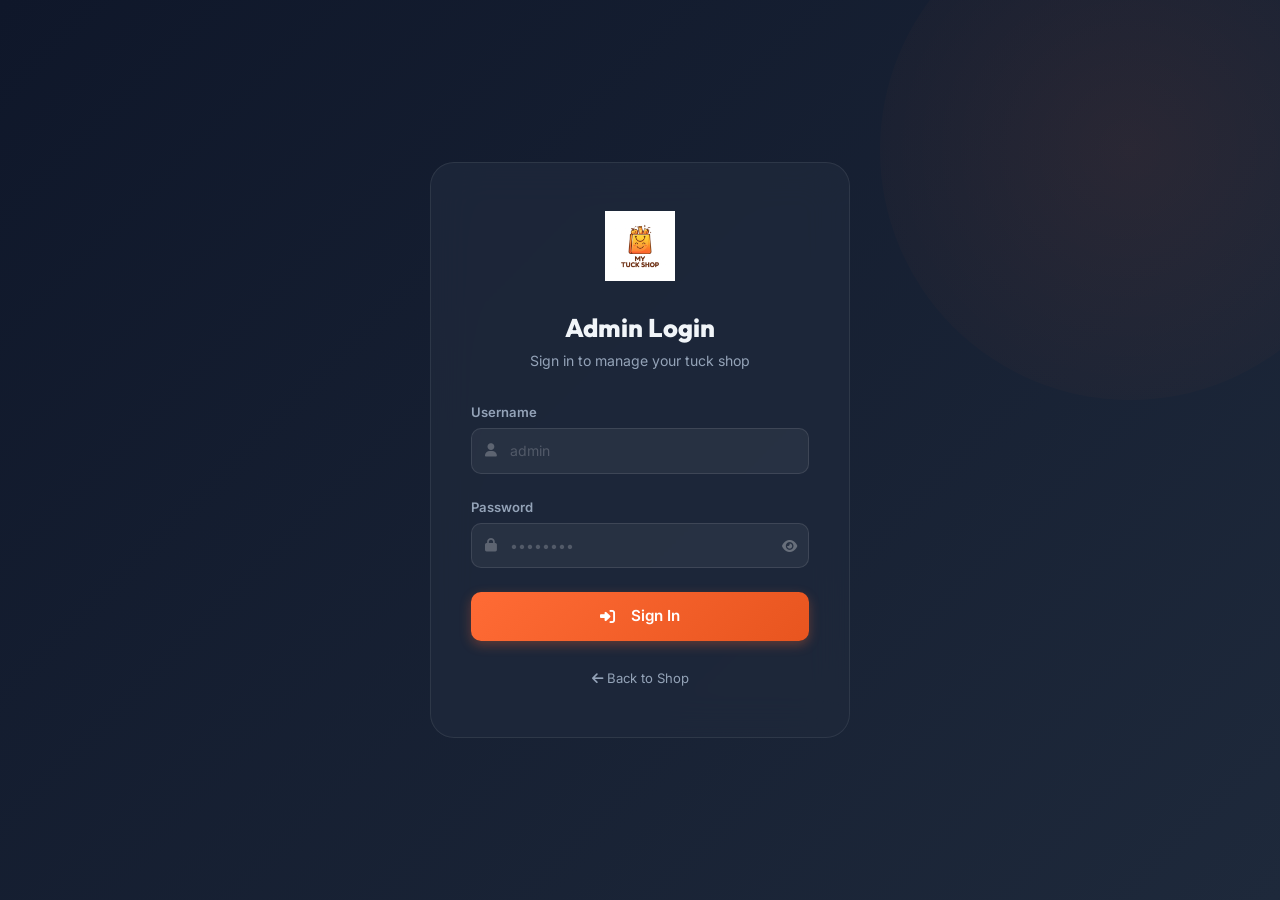
<file: backend/src/main/resources/static/admin/login.html>
<!DOCTYPE html>
<html lang="en">
<head>
  <meta charset="UTF-8">
  <meta name="viewport" content="width=device-width, initial-scale=1.0">
  <title>Admin Login — My Tuck Shop</title>
  <meta name="robots" content="noindex,nofollow">
  <link rel="icon" href="../logo.png" type="image/png">
  <link href="https://cdn.jsdelivr.net/npm/bootstrap@5.3.3/dist/css/bootstrap.min.css" rel="stylesheet">
  <link href="https://cdnjs.cloudflare.com/ajax/libs/font-awesome/6.5.0/css/all.min.css" rel="stylesheet">
  <link href="https://fonts.googleapis.com/css2?family=Outfit:wght@300;400;500;600;700;800;900&family=Inter:wght@300;400;500;600&display=swap" rel="stylesheet">
  <link rel="stylesheet" href="../css/admin.css">
</head>
<body class="admin-body" style="display:block;background:var(--admin-bg);">

  <div class="admin-login-page">
    <div class="login-card">
      <div class="login-logo">
        <img src="../logo.png" alt="My Tuck Shop">
      </div>
      <h1 class="login-title">Admin Login</h1>
      <p class="login-sub">Sign in to manage your tuck shop</p>

      <div id="loginError" class="d-none mb-3" style="background:rgba(239,68,68,.12);border:1px solid rgba(239,68,68,.25);border-radius:10px;padding:12px;color:#EF4444;font-size:.85rem;display:flex;align-items:center;gap:8px;">
        <i class="fas fa-exclamation-circle"></i>
        <span id="loginErrorMsg"></span>
      </div>

      <form id="loginForm" novalidate onsubmit="return false;">
        <div class="mb-4">
          <label class="admin-form-label">Username</label>
          <div style="position:relative;">
            <i class="fas fa-user" style="position:absolute;left:14px;top:50%;transform:translateY(-50%);color:rgba(255,255,255,.25);font-size:.85rem;"></i>
            <input type="text" class="admin-input" id="adminUsername" placeholder="admin" style="padding-left:38px;" autocomplete="username" required>
          </div>
        </div>
        <div class="mb-4">
          <label class="admin-form-label">Password</label>
          <div style="position:relative;">
            <i class="fas fa-lock" style="position:absolute;left:14px;top:50%;transform:translateY(-50%);color:rgba(255,255,255,.25);font-size:.85rem;"></i>
            <input type="password" class="admin-input" id="adminPassword" placeholder="••••••••" style="padding-left:38px;padding-right:44px;" autocomplete="current-password" required>
            <button type="button" style="position:absolute;right:12px;top:50%;transform:translateY(-50%);background:none;border:none;color:rgba(255,255,255,.3);cursor:pointer;font-size:.85rem;" onclick="togglePw()">
              <i class="fas fa-eye" id="pwToggleIcon"></i>
            </button>
          </div>
        </div>

        <button type="submit" class="admin-btn admin-btn-primary w-100" id="loginBtn" onclick="doLogin()" style="justify-content:center;padding:13px;font-size:.95rem;">
          <i class="fas fa-sign-in-alt me-2"></i>Sign In
        </button>
      </form>

      <div style="text-align:center;margin-top:24px;">
        <a href="../index.html" style="color:var(--admin-muted);font-size:.82rem;text-decoration:none;">
          <i class="fas fa-arrow-left me-1"></i>Back to Shop
        </a>
      </div>

      <!-- Rate limit warning -->
      <div id="lockoutMsg" class="d-none mt-3" style="background:rgba(245,158,11,.1);border:1px solid rgba(245,158,11,.25);border-radius:10px;padding:12px;color:#F59E0B;font-size:.82rem;text-align:center;">
        <i class="fas fa-clock me-1"></i>Too many attempts. Please wait <span id="lockoutTimer">30</span> seconds.
      </div>
    </div>
  </div>

  <!-- Toast -->
  <div class="admin-toast-container" id="adminToastContainer"></div>

  <script src="../js/api.js"></script>
  <script>
    // Redirect if already logged in
    if (sessionStorage.getItem('admin_token')) {
      window.location.href = 'dashboard.html';
    }

    let failedAttempts = 0;
    let lockoutUntil   = 0;

    function showLoginError(msg) {
      const el = document.getElementById('loginError');
      el.classList.remove('d-none');
      el.style.display='flex';
      document.getElementById('loginErrorMsg').textContent = msg;
    }
    function hideLoginError() {
      const el = document.getElementById('loginError');
      el.classList.add('d-none');
      el.style.display='none';
    }

    function togglePw() {
      const inp  = document.getElementById('adminPassword');
      const icon = document.getElementById('pwToggleIcon');
      if (inp.type === 'password') { inp.type='text'; icon.className='fas fa-eye-slash'; }
      else                         { inp.type='password'; icon.className='fas fa-eye'; }
    }

    async function doLogin() {
      if (Date.now() < lockoutUntil) return;

      const username = document.getElementById('adminUsername').value.trim();
      const password = document.getElementById('adminPassword').value;
      if (!username || !password) { showLoginError('Enter username and password'); return; }

      const btn = document.getElementById('loginBtn');
      btn.disabled = true;
      btn.innerHTML = '<span class="spinner-border spinner-border-sm me-2"></span>Signing in…';
      hideLoginError();

      try {
        const resp = await Api.adminLogin({ username, password });
        sessionStorage.setItem('admin_token', resp.token);
        sessionStorage.setItem('admin_user',  JSON.stringify({ username: resp.username, role: resp.role }));
        window.location.href = 'dashboard.html';
      } catch(e) {
        failedAttempts++;
        const msg = e.message || 'Invalid username or password';
        showLoginError(msg);

        if (failedAttempts >= 3) {
          const delay = Math.min(failedAttempts * 15, 120);
          lockoutUntil = Date.now() + delay * 1000;
          const lockEl = document.getElementById('lockoutMsg');
          lockEl.classList.remove('d-none');
          let t = delay;
          const timer = setInterval(() => {
            document.getElementById('lockoutTimer').textContent = --t;
            if (t <= 0) { clearInterval(timer); lockEl.classList.add('d-none'); failedAttempts = 0; }
          }, 1000);
        }

        btn.disabled = false;
        btn.innerHTML = '<i class="fas fa-sign-in-alt me-2"></i>Sign In';
      }
    }

    // Enter key support
    document.addEventListener('keydown', e => { if(e.key==='Enter') doLogin(); });
  </script>
</body>
</html>
</file>
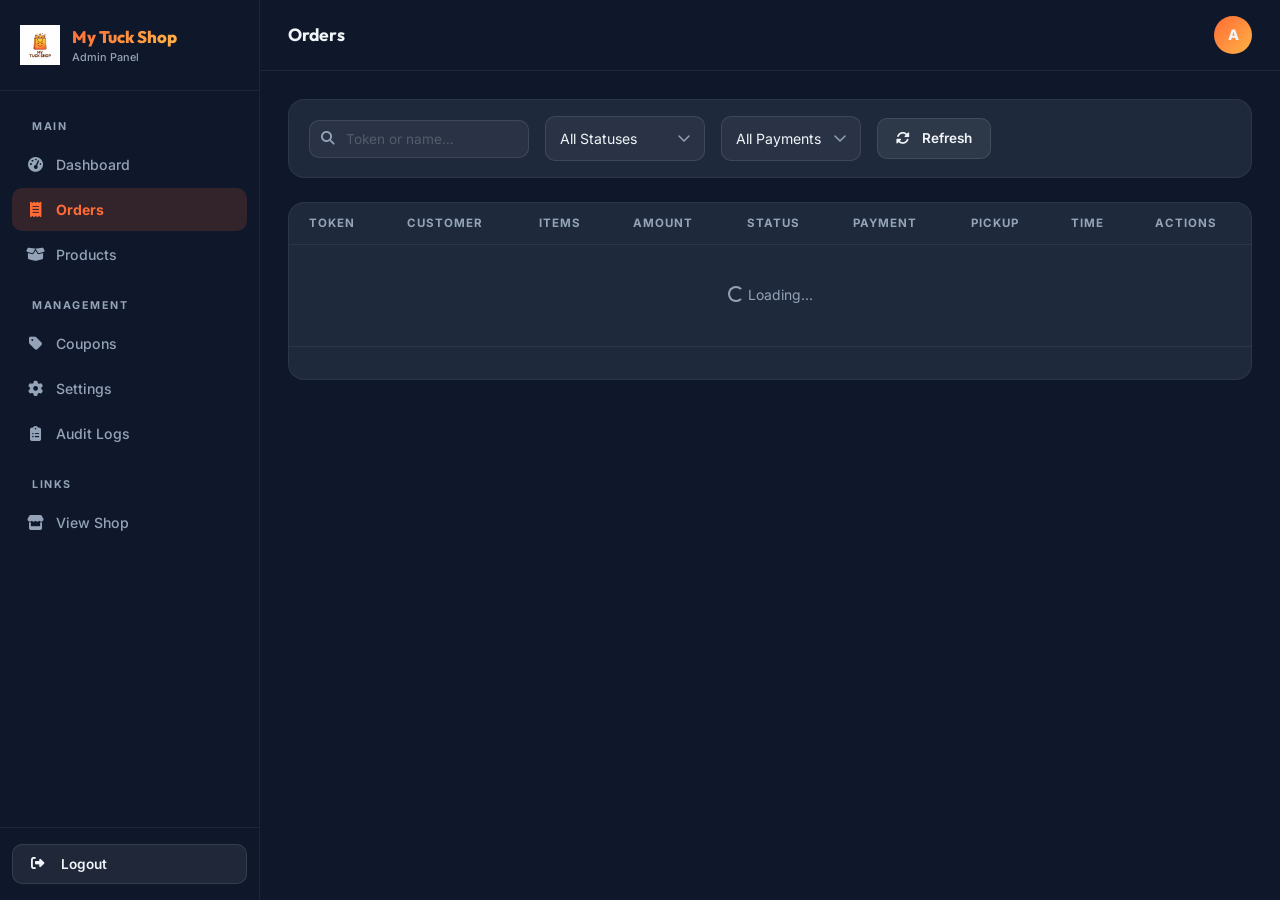
<file: backend/src/main/resources/static/admin/orders.html>
<!DOCTYPE html>
<html lang="en">
<head>
  <meta charset="UTF-8">
  <meta name="viewport" content="width=device-width, initial-scale=1.0">
  <title>Orders — My Tuck Shop Admin</title>
  <meta name="robots" content="noindex,nofollow">
  <link rel="icon" href="../logo.png" type="image/png">
  <link href="https://cdn.jsdelivr.net/npm/bootstrap@5.3.3/dist/css/bootstrap.min.css" rel="stylesheet">
  <link href="https://cdnjs.cloudflare.com/ajax/libs/font-awesome/6.5.0/css/all.min.css" rel="stylesheet">
  <link href="https://fonts.googleapis.com/css2?family=Outfit:wght@300;400;500;600;700;800;900&family=Inter:wght@300;400;500;600&display=swap" rel="stylesheet">
  <link rel="stylesheet" href="../css/admin.css">
</head>
<body class="admin-body">

  <!-- SIDEBAR -->
  <aside class="admin-sidebar" id="adminSidebar">
    <a href="dashboard.html" class="sidebar-brand">
      <img src="../logo.png" alt="logo">
      <div><span class="sidebar-brand-text">My Tuck Shop</span><span class="sidebar-brand-sub">Admin Panel</span></div>
    </a>
    <nav class="sidebar-nav">
      <div class="sidebar-section-label">Main</div>
      <a href="dashboard.html" class="sidebar-link"><i class="fas fa-tachometer-alt"></i>Dashboard</a>
      <a href="orders.html"    class="sidebar-link active"><i class="fas fa-receipt"></i>Orders</a>
      <a href="products.html"  class="sidebar-link"><i class="fas fa-box-open"></i>Products</a>
      <div class="sidebar-section-label">Management</div>
      <a href="coupons.html"   class="sidebar-link"><i class="fas fa-tag"></i>Coupons</a>
      <a href="settings.html"  class="sidebar-link"><i class="fas fa-cog"></i>Settings</a>
      <a href="audit.html"     class="sidebar-link"><i class="fas fa-clipboard-list"></i>Audit Logs</a>
      <div class="sidebar-section-label">Links</div>
      <a href="../menu.html"   class="sidebar-link" target="_blank"><i class="fas fa-store"></i>View Shop</a>
    </nav>
    <div class="sidebar-footer">
      <button class="admin-btn admin-btn-secondary w-100" onclick="logout()"><i class="fas fa-sign-out-alt me-2"></i>Logout</button>
    </div>
  </aside>

  <!-- MAIN -->
  <main class="admin-main">
    <div class="admin-topbar">
      <div class="d-flex align-items-center gap-3">
        <button class="admin-btn admin-btn-secondary admin-btn-icon sidebar-toggle" id="sidebarToggle"><i class="fas fa-bars"></i></button>
        <span class="topbar-title">Orders</span>
      </div>
      <div class="topbar-right">
        <div class="topbar-avatar"><span id="adminInitial">A</span></div>
      </div>
    </div>

    <div class="admin-content">
      <!-- Filters -->
      <div class="admin-table-card mb-4" style="padding:16px 20px;">
        <div class="d-flex flex-wrap gap-3 align-items-center">
          <div class="admin-search">
            <i class="fas fa-search"></i>
            <input type="text" id="searchOrders" placeholder="Token or name…" oninput="debounceSearch()">
          </div>
          <select class="admin-select" id="statusFilter" onchange="loadOrders()" style="width:160px;">
            <option value="">All Statuses</option>
            <option>PENDING</option><option>CONFIRMED</option><option>PREPARING</option>
            <option>READY_FOR_PICKUP</option><option>COMPLETED</option><option>CANCELLED</option>
          </select>
          <select class="admin-select" id="payFilter" onchange="loadOrders()" style="width:140px;">
            <option value="">All Payments</option>
            <option>PAID</option><option>PENDING</option><option>FAILED</option><option>REFUNDED</option>
          </select>
          <button class="admin-btn admin-btn-secondary" onclick="loadOrders()"><i class="fas fa-sync-alt me-1"></i>Refresh</button>
        </div>
      </div>

      <!-- Table -->
      <div class="admin-table-card">
        <div style="overflow-x:auto;">
          <table class="admin-table">
            <thead>
              <tr><th>Token</th><th>Customer</th><th>Items</th><th>Amount</th><th>Status</th><th>Payment</th><th>Pickup</th><th>Time</th><th>Actions</th></tr>
            </thead>
            <tbody id="ordersTbody">
              <tr><td colspan="9" style="text-align:center;padding:40px;color:var(--admin-muted);"><div class="spinner-border spinner-border-sm"></div> Loading…</td></tr>
            </tbody>
          </table>
        </div>
        <div class="admin-pagination" id="ordersPage"></div>
      </div>
    </div>
  </main>

  <!-- Order Detail Modal -->
  <div class="admin-modal-overlay" id="orderModal">
    <div class="admin-modal" style="max-width:640px;">
      <div class="admin-modal-header">
        <div class="admin-modal-title" id="modalOrderTitle">Order Details</div>
        <button class="admin-modal-close" onclick="closeModal('orderModal')">×</button>
      </div>
      <div class="admin-modal-body" id="orderModalBody">Loading…</div>
      <div class="admin-modal-footer" id="orderModalFooter"></div>
    </div>
  </div>

  <div class="sidebar-overlay" id="sidebarOverlay" onclick="closeSidebar()"></div>
  <div class="admin-toast-container" id="adminToastContainer"></div>

  <script src="../js/api.js"></script>
  <script src="admin.js"></script>
  <script>
    requireAuth();
    let currentPage=0, totalPages=0, searchTimer=null;
    const u = JSON.parse(sessionStorage.getItem('admin_user')||'{}');
    if(u.username) document.getElementById('adminInitial').textContent=u.username[0].toUpperCase();

    // Demo fallback data
    const DEMO_ORDERS = [
      { id:1, tokenNumber:'TS-1001', customerName:'Rahul Kumar',  phoneNumber:'9876543210', pickupLocation:'Room 204', items:[{productName:'Samosa',quantity:2,totalPrice:30},{productName:'Frooti',quantity:1,totalPrice:20}], totalAmount:50,  orderStatus:'CONFIRMED',  paymentStatus:'PAID',    razorpayPaymentId:'pay_123', createdAt:new Date(Date.now()-300000).toISOString() },
      { id:2, tokenNumber:'TS-1002', customerName:'Priya Singh',  phoneNumber:'9812345678', pickupLocation:'Table 5',  items:[{productName:'Cold Coffee',quantity:1,totalPrice:40}],                                          totalAmount:40,  orderStatus:'PREPARING',  paymentStatus:'PAID',    razorpayPaymentId:'pay_124', createdAt:new Date(Date.now()-600000).toISOString() },
      { id:3, tokenNumber:'TS-1003', customerName:'Amit Sharma',  phoneNumber:'9900112233', pickupLocation:'Block B',  items:[{productName:'Dairy Milk',quantity:2,totalPrice:120},{productName:'Chips',quantity:1,totalPrice:25}], totalAmount:145, orderStatus:'READY_FOR_PICKUP', paymentStatus:'PAID', razorpayPaymentId:'pay_125', createdAt:new Date(Date.now()-900000).toISOString() },
      { id:4, tokenNumber:'TS-1004', customerName:'Sneha Patel',  phoneNumber:'9811223344', pickupLocation:'Library',  items:[{productName:'Notebook',quantity:1,totalPrice:70},{productName:'Pen pack',quantity:1,totalPrice:25}], totalAmount:95,  orderStatus:'PENDING',    paymentStatus:'PAID',    razorpayPaymentId:'pay_126', createdAt:new Date(Date.now()-60000).toISOString() },
      { id:5, tokenNumber:'TS-1005', customerName:'Vijay Nair',   phoneNumber:'9922334455', pickupLocation:'Room 101', items:[{productName:'Muffin',quantity:3,totalPrice:90}],                                                totalAmount:90,  orderStatus:'COMPLETED',  paymentStatus:'PAID',    razorpayPaymentId:'pay_127', createdAt:new Date(Date.now()-7200000).toISOString() },
      { id:6, tokenNumber:'TS-1006', customerName:'Anjali Gupta', phoneNumber:'9933445566', pickupLocation:'Canteen',  items:[{productName:'KitKat',quantity:2,totalPrice:60},{productName:'Wafer',quantity:2,totalPrice:36}],  totalAmount:96,  orderStatus:'CANCELLED',  paymentStatus:'REFUNDED',null, createdAt:new Date(Date.now()-10800000).toISOString() },
    ];

    async function loadOrders(page=0) {
      currentPage = page;
      const status  = document.getElementById('statusFilter').value;
      const payment = document.getElementById('payFilter').value;
      const search  = document.getElementById('searchOrders').value.trim();
      let params = `?page=${page}&size=20`;
      if (status)  params+=`&status=${status}`;
      if (payment) params+=`&paymentStatus=${payment}`;
      if (search)  params+=`&search=${encodeURIComponent(search)}`;

      try {
        const data = await Api.adminOrders(params);
        const orders = data.content || data;
        totalPages   = data.totalPages || 1;
        renderOrders(orders);
        renderPagination();
      } catch {
        renderOrders(DEMO_ORDERS);
        totalPages = 1;
        renderPagination();
      }
    }

    function renderOrders(orders) {
      if (!orders.length) {
        document.getElementById('ordersTbody').innerHTML = `<tr><td colspan="9" style="text-align:center;padding:40px;color:var(--admin-muted);font-size:.85rem;"><i class="fas fa-search me-2"></i>No orders found</td></tr>`;
        return;
      }
      document.getElementById('ordersTbody').innerHTML = orders.map(o=>`
        <tr>
          <td><strong style="color:#FF6B35;">${o.tokenNumber}</strong></td>
          <td><div style="font-weight:600;">${o.customerName}</div><div style="color:var(--admin-muted);font-size:.78rem;">${o.phoneNumber}</div></td>
          <td style="font-size:.82rem;">${(o.items||[]).map(i=>`${i.productName}×${i.quantity}`).join(', ')}</td>
          <td style="font-weight:700;">${fINR(o.totalAmount)}</td>
          <td>${orderPill(o.orderStatus)}</td>
          <td>${paymentPill(o.paymentStatus)}</td>
          <td style="font-size:.82rem;">${o.pickupLocation||'—'}</td>
          <td style="color:var(--admin-muted);font-size:.78rem;">${fDate(o.createdAt)}</td>
          <td>
            <div class="d-flex gap-1">
              <button class="admin-btn admin-btn-sm admin-btn-secondary" onclick="viewOrder(${o.id})"><i class="fas fa-eye"></i></button>
              <select class="admin-select admin-btn-sm" style="width:auto;padding:5px 10px;font-size:.75rem;" onchange="updateStatus(${o.id},this.value,this)">
                <option value="">Status…</option>
                <option>CONFIRMED</option><option>PREPARING</option>
                <option>READY_FOR_PICKUP</option><option>COMPLETED</option><option>CANCELLED</option>
              </select>
            </div>
          </td>
        </tr>`).join('');
    }

    function renderPagination() {
      const el = document.getElementById('ordersPage');
      let html = '';
      for(let i=0;i<totalPages;i++) html+=`<button class="page-btn ${i===currentPage?'active':''}" onclick="loadOrders(${i})">${i+1}</button>`;
      html+=`<span class="page-info">Page ${currentPage+1} of ${totalPages}</span>`;
      el.innerHTML = html;
    }

    async function viewOrder(id) {
      document.getElementById('orderModal').classList.add('open');
      document.getElementById('orderModalBody').innerHTML='<div style="text-align:center;padding:30px;"><div class="spinner-border"></div></div>';
      document.getElementById('orderModalFooter').innerHTML='';
      try {
        const o = await Api.adminOrder(id);
        showOrderModal(o);
      } catch {
        const o = DEMO_ORDERS.find(d=>d.id===id);
        if(o) showOrderModal(o); else document.getElementById('orderModalBody').innerHTML='<p style="color:#EF4444;">Could not load order</p>';
      }
    }

    function showOrderModal(o) {
      document.getElementById('modalOrderTitle').textContent = `Order ${o.tokenNumber}`;
      document.getElementById('orderModalBody').innerHTML = `
        <div class="row g-3">
          <div class="col-6"><div class="admin-form-label">Token</div><div style="font-weight:700;color:#FF6B35;">${o.tokenNumber}</div></div>
          <div class="col-6"><div class="admin-form-label">Status</div>${orderPill(o.orderStatus)}</div>
          <div class="col-6"><div class="admin-form-label">Customer</div><div>${o.customerName}</div></div>
          <div class="col-6"><div class="admin-form-label">Phone</div><div>${o.phoneNumber}</div></div>
          <div class="col-12"><div class="admin-form-label">Pickup Location</div><div>${o.pickupLocation}</div></div>
          ${o.notes?`<div class="col-12"><div class="admin-form-label">Notes</div><div style="font-style:italic;">${o.notes}</div></div>`:''}
          <div class="col-12" style="border-top:1px solid rgba(255,255,255,.06);padding-top:16px;">
            <div class="admin-form-label">Items</div>
            ${(o.items||[]).map(i=>`<div style="display:flex;justify-content:space-between;margin-bottom:8px;font-size:.88rem;">
              <span>${i.productName} × ${i.quantity}</span><strong>${fINR(i.totalPrice)}</strong></div>`).join('')}
            <div style="border-top:1px dashed rgba(255,255,255,.08);padding-top:10px;display:flex;justify-content:space-between;font-weight:800;color:#FF6B35;">
              <span>Total</span><span>${fINR(o.totalAmount)}</span></div>
          </div>
          <div class="col-6"><div class="admin-form-label">Payment</div>${paymentPill(o.paymentStatus)}</div>
          <div class="col-6"><div class="admin-form-label">Payment ID</div><div style="font-size:.78rem;color:var(--admin-muted);">${o.razorpayPaymentId||'—'}</div></div>
          <div class="col-12"><div class="admin-form-label">Update Status</div>
            <select class="admin-select" id="modalStatusSel">
              ${['CONFIRMED','PREPARING','READY_FOR_PICKUP','COMPLETED','CANCELLED'].map(s=>`<option ${o.orderStatus===s?'selected':''}>${s}</option>`).join('')}
            </select>
          </div>
        </div>`;
      document.getElementById('orderModalFooter').innerHTML = `
        <button class="admin-btn admin-btn-secondary" onclick="closeModal('orderModal')">Close</button>
        ${o.paymentStatus==='PAID'&&o.orderStatus!=='REFUNDED'?`<button class="admin-btn admin-btn-danger" onclick="doRefund(${o.id})"><i class="fas fa-undo me-1"></i>Refund</button>`:''}
        <button class="admin-btn admin-btn-primary" onclick="updateStatus(${o.id},document.getElementById('modalStatusSel').value)"><i class="fas fa-save me-1"></i>Update Status</button>`;
    }

    async function updateStatus(id, status, sel) {
      if (!status) return;
      try {
        await Api.adminUpdateStatus(id, { orderStatus: status });
        adminToast(`Status updated to ${status.replace(/_/g,' ')}`, 'success');
        loadOrders(currentPage);
        closeModal('orderModal');
      } catch(e) { adminToast(e.message||'Update failed','error'); }
      if(sel) sel.value='';
    }

    async function doRefund(id) {
      if (!confirm('Initiate refund for this order?')) return;
      try {
        await Api.adminRefund(id);
        adminToast('Refund initiated successfully','success');
        closeModal('orderModal');
        loadOrders(currentPage);
      } catch(e) { adminToast(e.message||'Refund failed','error'); }
    }

    function closeModal(id) { document.getElementById(id).classList.remove('open'); }

    let debounceTimer=null;
    function debounceSearch() { clearTimeout(debounceTimer); debounceTimer=setTimeout(()=>loadOrders(0),400); }

    // Pre-select order from URL
    document.addEventListener('DOMContentLoaded',()=>{
      const p = new URLSearchParams(window.location.search);
      if(p.get('id')) setTimeout(()=>viewOrder(parseInt(p.get('id'))),600);
    });

    loadOrders();
  </script>
</body>
</html>
</file>
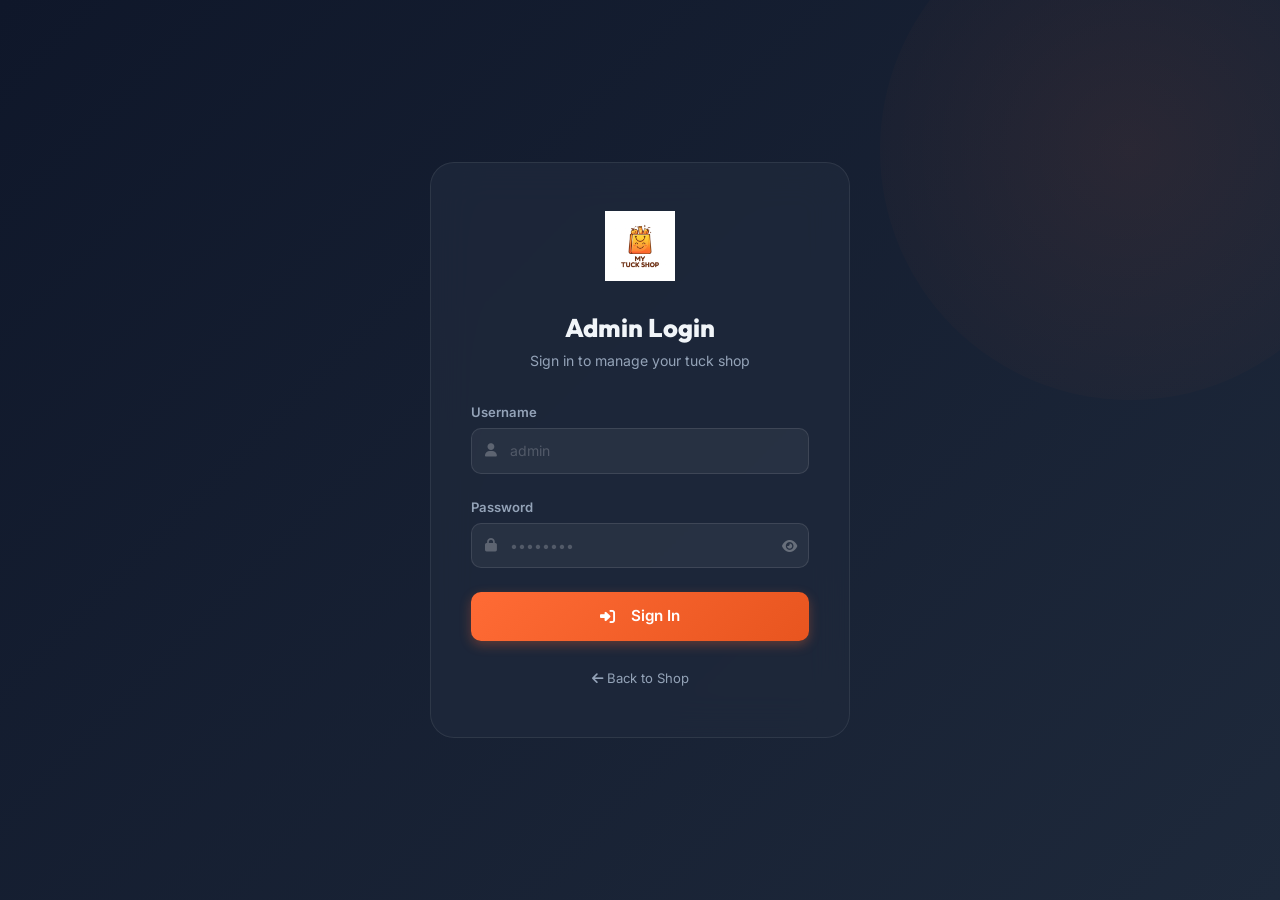
<file: backend/src/main/resources/static/admin/products.html>
<!DOCTYPE html>
<html lang="en">
<head>
  <meta charset="UTF-8">
  <meta name="viewport" content="width=device-width, initial-scale=1.0">
  <title>Products — My Tuck Shop Admin</title>
  <meta name="robots" content="noindex,nofollow">
  <link rel="icon" href="../logo.png" type="image/png">
  <link href="https://cdn.jsdelivr.net/npm/bootstrap@5.3.3/dist/css/bootstrap.min.css" rel="stylesheet">
  <link href="https://cdnjs.cloudflare.com/ajax/libs/font-awesome/6.5.0/css/all.min.css" rel="stylesheet">
  <link href="https://fonts.googleapis.com/css2?family=Outfit:wght@300;400;500;600;700;800;900&family=Inter:wght@300;400;500;600&display=swap" rel="stylesheet">
  <link rel="stylesheet" href="../css/admin.css">
</head>
<body class="admin-body">

  <aside class="admin-sidebar" id="adminSidebar">
    <a href="dashboard.html" class="sidebar-brand">
      <img src="../logo.png" alt="logo">
      <div><span class="sidebar-brand-text">My Tuck Shop</span><span class="sidebar-brand-sub">Admin Panel</span></div>
    </a>
    <nav class="sidebar-nav">
      <div class="sidebar-section-label">Main</div>
      <a href="dashboard.html" class="sidebar-link"><i class="fas fa-tachometer-alt"></i>Dashboard</a>
      <a href="orders.html"    class="sidebar-link"><i class="fas fa-receipt"></i>Orders</a>
      <a href="products.html"  class="sidebar-link active"><i class="fas fa-box-open"></i>Products</a>
      <div class="sidebar-section-label">Management</div>
      <a href="coupons.html"   class="sidebar-link"><i class="fas fa-tag"></i>Coupons</a>
      <a href="settings.html"  class="sidebar-link"><i class="fas fa-cog"></i>Settings</a>
      <a href="audit.html"     class="sidebar-link"><i class="fas fa-clipboard-list"></i>Audit Logs</a>
      <div class="sidebar-section-label">Links</div>
      <a href="../menu.html"   class="sidebar-link" target="_blank"><i class="fas fa-store"></i>View Shop</a>
    </nav>
    <div class="sidebar-footer">
      <button class="admin-btn admin-btn-secondary w-100" onclick="logout()"><i class="fas fa-sign-out-alt me-2"></i>Logout</button>
    </div>
  </aside>

  <main class="admin-main">
    <div class="admin-topbar">
      <div class="d-flex align-items-center gap-3">
        <button class="admin-btn admin-btn-secondary admin-btn-icon sidebar-toggle" id="sidebarToggle"><i class="fas fa-bars"></i></button>
        <span class="topbar-title">Products</span>
      </div>
      <div class="topbar-right">
        <button class="admin-btn admin-btn-primary" onclick="openAddProduct()"><i class="fas fa-plus me-1"></i>Add Product</button>
        <div class="topbar-avatar"><span id="adminInitial">A</span></div>
      </div>
    </div>

    <div class="admin-content">
      <div class="admin-table-card mb-4" style="padding:16px 20px;">
        <div class="d-flex flex-wrap gap-3 align-items-center">
          <div class="admin-search"><i class="fas fa-search"></i><input type="text" id="searchProd" placeholder="Search products…" oninput="debounce()"></div>
          <select class="admin-select" id="catFilter" onchange="loadProducts()" style="width:150px;">
            <option value="">All Categories</option>
            <option>Snacks</option><option>Drinks</option><option>Bakery</option>
            <option>Chocolates</option><option>Stationery</option>
          </select>
          <select class="admin-select" id="availFilter" onchange="loadProducts()" style="width:140px;">
            <option value="">All Status</option><option value="true">Available</option><option value="false">Unavailable</option>
          </select>
        </div>
      </div>

      <div class="admin-table-card">
        <div style="overflow-x:auto;">
          <table class="admin-table">
            <thead>
              <tr><th>Image</th><th>Name</th><th>Category</th><th>Price</th><th>Stock</th><th>Available</th><th>Actions</th></tr>
            </thead>
            <tbody id="prodTbody">
              <tr><td colspan="7" style="text-align:center;padding:40px;"><div class="spinner-border spinner-border-sm"></div></td></tr>
            </tbody>
          </table>
        </div>
        <div class="admin-pagination" id="prodPage"></div>
      </div>
    </div>
  </main>

  <!-- Add/Edit Product Modal -->
  <div class="admin-modal-overlay" id="productModal">
    <div class="admin-modal">
      <div class="admin-modal-header">
        <div class="admin-modal-title" id="prodModalTitle">Add Product</div>
        <button class="admin-modal-close" onclick="closeModal('productModal')">×</button>
      </div>
      <div class="admin-modal-body">
        <form id="productForm" novalidate>
          <input type="hidden" id="prodId">
          <div class="row g-3">
            <div class="col-12">
              <label class="admin-form-label">Product Name *</label>
              <input type="text" class="admin-input" id="prodName" placeholder="e.g. Classic Samosa" required maxlength="150">
            </div>
            <div class="col-md-6">
              <label class="admin-form-label">Category *</label>
              <select class="admin-select" id="prodCategory" required>
                <option value="">Select…</option>
                <option>Snacks</option><option>Drinks</option><option>Bakery</option>
                <option>Chocolates</option><option>Stationery</option>
              </select>
            </div>
            <div class="col-md-6">
              <label class="admin-form-label">Price (₹) *</label>
              <input type="number" class="admin-input" id="prodPrice" placeholder="e.g. 25" min="1" max="10000" required>
            </div>
            <div class="col-md-6">
              <label class="admin-form-label">Discounted Price (₹)</label>
              <input type="number" class="admin-input" id="prodDiscPrice" placeholder="Leave blank for no discount" min="0" max="10000">
            </div>
            <div class="col-md-6">
              <label class="admin-form-label">Stock Quantity *</label>
              <input type="number" class="admin-input" id="prodStock" placeholder="e.g. 50" min="0" required>
            </div>
            <div class="col-md-6">
              <label class="admin-form-label">Max Qty per Order</label>
              <input type="number" class="admin-input" id="prodMaxQty" placeholder="Default: 10" min="1" max="100">
            </div>
            <div class="col-md-6">
              <label class="admin-form-label">Available</label>
              <select class="admin-select" id="prodAvail">
                <option value="true">Yes</option><option value="false">No</option>
              </select>
            </div>
            <div class="col-12">
              <label class="admin-form-label">Description</label>
              <textarea class="admin-input" id="prodDesc" rows="2" placeholder="Short description…" maxlength="500"></textarea>
            </div>
            <div class="col-12">
              <label class="admin-form-label">Image URL</label>
              <input type="url" class="admin-input" id="prodImageUrl" placeholder="https://example.com/image.jpg">
            </div>
          </div>
        </form>
      </div>
      <div class="admin-modal-footer">
        <button class="admin-btn admin-btn-secondary" onclick="closeModal('productModal')">Cancel</button>
        <button class="admin-btn admin-btn-primary" onclick="saveProduct()"><i class="fas fa-save me-1"></i>Save Product</button>
      </div>
    </div>
  </div>

  <!-- Delete Confirm Modal -->
  <div class="admin-modal-overlay" id="deleteModal">
    <div class="admin-modal" style="max-width:400px;">
      <div class="admin-modal-header">
        <div class="admin-modal-title">Confirm Delete</div>
        <button class="admin-modal-close" onclick="closeModal('deleteModal')">×</button>
      </div>
      <div class="admin-modal-body">
        <p style="color:var(--admin-muted);font-size:.9rem;">Are you sure you want to delete <strong id="deleteProdName"></strong>? Products with existing orders will be deactivated, not permanently deleted.</p>
      </div>
      <div class="admin-modal-footer">
        <button class="admin-btn admin-btn-secondary" onclick="closeModal('deleteModal')">Cancel</button>
        <button class="admin-btn admin-btn-danger" id="confirmDeleteBtn"><i class="fas fa-trash-alt me-1"></i>Delete</button>
      </div>
    </div>
  </div>

  <div class="sidebar-overlay" id="sidebarOverlay" onclick="closeSidebar()"></div>
  <div class="admin-toast-container" id="adminToastContainer"></div>

  <script src="../js/api.js"></script>
  <script src="admin.js"></script>
  <script>
    requireAuth();
    let currentPage=0, totalPages=0, debTimer=null;
    const u = JSON.parse(sessionStorage.getItem('admin_user')||'{}');
    if(u.username) document.getElementById('adminInitial').textContent=u.username[0].toUpperCase();

    const DEMO_PRODUCTS = [
      { id:1, name:'Classic Samosa',     category:'Snacks',     price:15, discountedPrice:null,stockQuantity:50, maxQuantityPerOrder:5,  available:true,  imageUrl:'' },
      { id:2, name:'Masala Chips',       category:'Snacks',     price:30, discountedPrice:25,  stockQuantity:30, maxQuantityPerOrder:5,  available:true,  imageUrl:'' },
      { id:3, name:'Puff Pastry',        category:'Bakery',     price:20, discountedPrice:null,stockQuantity:20, maxQuantityPerOrder:5,  available:true,  imageUrl:'' },
      { id:4, name:'Chocolate Muffin',   category:'Bakery',     price:35, discountedPrice:30,  stockQuantity:15, maxQuantityPerOrder:3,  available:true,  imageUrl:'' },
      { id:5, name:'Mango Frooti',       category:'Drinks',     price:20, discountedPrice:null,stockQuantity:60, maxQuantityPerOrder:6,  available:true,  imageUrl:'' },
      { id:6, name:'Cold Coffee',        category:'Drinks',     price:45, discountedPrice:40,  stockQuantity:25, maxQuantityPerOrder:4,  available:true,  imageUrl:'' },
      { id:7, name:'Dairy Milk Silk',    category:'Chocolates', price:60, discountedPrice:55,  stockQuantity:40, maxQuantityPerOrder:5,  available:true,  imageUrl:'' },
      { id:8, name:'KitKat',            category:'Chocolates', price:30, discountedPrice:null,stockQuantity:50, maxQuantityPerOrder:5,  available:true,  imageUrl:'' },
      { id:9, name:'Ballpoint Pen Pack', category:'Stationery', price:25, discountedPrice:null,stockQuantity:100,maxQuantityPerOrder:10, available:true,  imageUrl:'' },
      { id:10,name:'Spiral Notebook A5', category:'Stationery', price:80, discountedPrice:70,  stockQuantity:30, maxQuantityPerOrder:3,  available:true,  imageUrl:'' },
      { id:11,name:'Wafer Biscuits',     category:'Snacks',     price:20, discountedPrice:18,  stockQuantity:0,  maxQuantityPerOrder:5,  available:false, imageUrl:'' },
      { id:12,name:'Thumbs Up 500ml',    category:'Drinks',     price:35, discountedPrice:null,stockQuantity:45, maxQuantityPerOrder:6,  available:true,  imageUrl:'' },
    ];

    async function loadProducts(page=0) {
      currentPage = page;
      const cat   = document.getElementById('catFilter').value;
      const avail = document.getElementById('availFilter').value;
      const q     = document.getElementById('searchProd').value.trim();
      let params  = `?page=${page}&size=20`;
      if(cat)   params+=`&category=${cat}`;
      if(avail) params+=`&available=${avail}`;
      if(q)     params+=`&search=${encodeURIComponent(q)}`;
      try {
        const data = await Api.adminProducts(params);
        const prods = data.content || data;
        totalPages  = data.totalPages || 1;
        renderProducts(prods);
      } catch {
        renderProducts(DEMO_PRODUCTS);
        totalPages = 1;
      }
      renderPagination();
    }

    function renderProducts(prods) {
      if(!prods.length) {
        document.getElementById('prodTbody').innerHTML=`<tr><td colspan="7" style="text-align:center;padding:40px;color:var(--admin-muted);">No products found</td></tr>`;
        return;
      }
      const IMG_DEFAULT='https://images.unsplash.com/photo-1504674900247-0877df9cc836?w=60&q=60';
      document.getElementById('prodTbody').innerHTML = prods.map(p=>`
        <tr>
          <td><img src="${p.imageUrl||IMG_DEFAULT}" style="width:44px;height:44px;border-radius:8px;object-fit:cover;" onerror="this.src='${IMG_DEFAULT}'"></td>
          <td><div style="font-weight:600;">${p.name}</div>${p.discountedPrice?`<div style="font-size:.75rem;color:#10B981;">Sale: ${fINR(p.discountedPrice)}</div>`:''}</td>
          <td><span class="status-pill pill-confirmed" style="font-size:.72rem;">${p.category}</span></td>
          <td style="font-weight:700;">${fINR(p.price)}</td>
          <td>
            <span style="font-weight:700;color:${p.stockQuantity<=5?'#EF4444':p.stockQuantity<=15?'#F59E0B':'#10B981'}">${p.stockQuantity}</span>
            ${p.stockQuantity<=5?'<span style="font-size:.7rem;color:#EF4444;"> ⚠️ Low</span>':''}
          </td>
          <td>
            <label class="toggle-switch">
              <input type="checkbox" ${p.available?'checked':''} onchange="toggleAvail(${p.id},this.checked)">
              <span class="toggle-slider"></span>
            </label>
          </td>
          <td>
            <div class="d-flex gap-1">
              <button class="admin-btn admin-btn-sm admin-btn-secondary" onclick='editProduct(${JSON.stringify(p)})'><i class="fas fa-edit"></i></button>
              <button class="admin-btn admin-btn-sm admin-btn-danger" onclick="confirmDelete(${p.id},'${p.name.replace(/'/g,"\\'")}')"><i class="fas fa-trash"></i></button>
            </div>
          </td>
        </tr>`).join('');
    }

    function renderPagination() {
      let html='';
      for(let i=0;i<totalPages;i++) html+=`<button class="page-btn ${i===currentPage?'active':''}" onclick="loadProducts(${i})">${i+1}</button>`;
      html+=`<span class="page-info">Page ${currentPage+1} of ${totalPages}</span>`;
      document.getElementById('prodPage').innerHTML=html;
    }

    function openAddProduct() {
      clearProductForm();
      document.getElementById('prodModalTitle').textContent='Add Product';
      document.getElementById('productModal').classList.add('open');
    }

    function editProduct(p) {
      document.getElementById('prodModalTitle').textContent='Edit Product';
      document.getElementById('prodId').value         = p.id;
      document.getElementById('prodName').value       = p.name;
      document.getElementById('prodCategory').value  = p.category;
      document.getElementById('prodPrice').value     = p.price;
      document.getElementById('prodDiscPrice').value = p.discountedPrice||'';
      document.getElementById('prodStock').value     = p.stockQuantity;
      document.getElementById('prodMaxQty').value    = p.maxQuantityPerOrder||10;
      document.getElementById('prodAvail').value     = p.available?'true':'false';
      document.getElementById('prodDesc').value      = p.description||'';
      document.getElementById('prodImageUrl').value  = p.imageUrl||'';
      document.getElementById('productModal').classList.add('open');
    }

    function clearProductForm() {
      ['prodId','prodName','prodPrice','prodDiscPrice','prodStock','prodDesc','prodImageUrl'].forEach(id=>document.getElementById(id).value='');
      document.getElementById('prodCategory').value='';
      document.getElementById('prodMaxQty').value=10;
      document.getElementById('prodAvail').value='true';
    }

    async function saveProduct() {
      const id   = document.getElementById('prodId').value;
      const body = {
        name:               document.getElementById('prodName').value.trim(),
        category:           document.getElementById('prodCategory').value,
        price:              parseFloat(document.getElementById('prodPrice').value),
        discountedPrice:    document.getElementById('prodDiscPrice').value||null,
        stockQuantity:      parseInt(document.getElementById('prodStock').value),
        maxQuantityPerOrder:parseInt(document.getElementById('prodMaxQty').value)||10,
        available:          document.getElementById('prodAvail').value==='true',
        description:        document.getElementById('prodDesc').value.trim(),
        imageUrl:           document.getElementById('prodImageUrl').value.trim()||null,
      };
      if(!body.name||!body.category||!body.price) { adminToast('Fill all required fields','warning'); return; }
      try {
        if(id) { await Api.adminUpdateProduct(id, body); adminToast('Product updated','success'); }
        else   { await Api.adminAddProduct(body);        adminToast('Product added','success'); }
        closeModal('productModal');
        loadProducts(currentPage);
      } catch(e) { adminToast(e.message||'Save failed','error'); }
    }

    async function toggleAvail(id, val) {
      try {
        await Api.adminToggleAvail(id, { available: val });
        adminToast(`Product ${val?'enabled':'disabled'}`,'success');
      } catch(e) { adminToast(e.message||'Update failed','error'); loadProducts(currentPage); }
    }

    function confirmDelete(id, name) {
      document.getElementById('deleteProdName').textContent=name;
      document.getElementById('confirmDeleteBtn').onclick=()=>deleteProduct(id);
      document.getElementById('deleteModal').classList.add('open');
    }

    async function deleteProduct(id) {
      try {
        await Api.adminDeleteProduct(id);
        adminToast('Product deleted','success');
        closeModal('deleteModal');
        loadProducts(currentPage);
      } catch(e) { adminToast(e.message||'Delete failed','error'); }
    }

    function closeModal(id) { document.getElementById(id).classList.remove('open'); }
    function debounce() { clearTimeout(debTimer); debTimer=setTimeout(()=>loadProducts(0),400); }

    loadProducts();
  </script>
</body>
</html>
</file>
<file: backend/src/main/resources/static/css/style.css>
/* ===========================
   MY TUCK SHOP — MAIN STYLES
   =========================== */

@import url('https://fonts.googleapis.com/css2?family=Outfit:wght@300;400;500;600;700;800;900&family=Inter:wght@300;400;500;600&display=swap');

/* ── CSS Variables ── */
:root {
  --primary:       #FF6B35;
  --primary-dark:  #E8551F;
  --primary-light: #FF8C5A;
  --secondary:     #FFB347;
  --accent:        #4CAF7D;
  --accent-dark:   #388E5C;
  --danger:        #E74C3C;
  --warning:       #F39C12;
  --info:          #3498DB;
  --dark:          #1A1A2E;
  --dark-2:        #16213E;
  --dark-3:        #0F3460;
  --text-primary:  #1A1A2E;
  --text-secondary:#6B7280;
  --text-light:    #9CA3AF;
  --bg-light:      #FFF8F3;
  --bg-card:       #FFFFFF;
  --border:        #F0E6DC;
  --shadow-sm:     0 2px 8px rgba(255,107,53,0.08);
  --shadow-md:     0 8px 24px rgba(255,107,53,0.12);
  --shadow-lg:     0 20px 48px rgba(255,107,53,0.18);
  --radius-sm:     8px;
  --radius-md:     14px;
  --radius-lg:     20px;
  --radius-xl:     28px;
  --transition:    all 0.3s cubic-bezier(0.4,0,0.2,1);
  --font-main:     'Outfit', sans-serif;
  --font-body:     'Inter', sans-serif;
}

/* ── Reset & Base ── */
*, *::before, *::after { box-sizing: border-box; margin: 0; padding: 0; }
html { scroll-behavior: smooth; }

body {
  font-family: var(--font-body);
  background: var(--bg-light);
  color: var(--text-primary);
  line-height: 1.6;
  overflow-x: hidden;
}

h1,h2,h3,h4,h5,h6 { font-family: var(--font-main); font-weight: 700; }

/* ── Navbar ── */
.navbar-brand img { height: 42px; }
.navbar-tuck {
  background: rgba(255,255,255,0.95);
  backdrop-filter: blur(20px);
  -webkit-backdrop-filter: blur(20px);
  border-bottom: 1px solid var(--border);
  box-shadow: 0 2px 20px rgba(255,107,53,0.08);
  padding: 10px 0;
  position: sticky;
  top: 0;
  z-index: 1000;
  transition: var(--transition);
}

.navbar-brand-text {
  font-family: var(--font-main);
  font-weight: 800;
  font-size: 1.3rem;
  background: linear-gradient(135deg, var(--primary), var(--secondary));
  -webkit-background-clip: text;
  -webkit-text-fill-color: transparent;
  background-clip: text;
}

.nav-link {
  font-family: var(--font-main);
  font-weight: 600;
  color: var(--text-primary) !important;
  padding: 8px 16px !important;
  border-radius: var(--radius-sm);
  transition: var(--transition);
}
.nav-link:hover { color: var(--primary) !important; background: rgba(255,107,53,0.06); }

/* ── Shop Status Badge ── */
.shop-status-badge {
  display: inline-flex;
  align-items: center;
  gap: 6px;
  padding: 6px 14px;
  border-radius: 100px;
  font-family: var(--font-main);
  font-weight: 700;
  font-size: 0.8rem;
  letter-spacing: 0.5px;
}
.shop-status-badge.open  { background: rgba(76,175,125,0.12); color: var(--accent); border: 1.5px solid var(--accent); }
.shop-status-badge.closed{ background: rgba(231,76,60,0.10);  color: var(--danger); border: 1.5px solid var(--danger); }
.status-dot {
  width: 8px; height: 8px;
  border-radius: 50%;
  display: inline-block;
}
.shop-status-badge.open  .status-dot { background: var(--accent); box-shadow: 0 0 0 3px rgba(76,175,125,0.25); animation: pulse-green 2s infinite; }
.shop-status-badge.closed .status-dot { background: var(--danger); }

@keyframes pulse-green {
  0%,100% { box-shadow: 0 0 0 3px rgba(76,175,125,0.25); }
  50%      { box-shadow: 0 0 0 6px rgba(76,175,125,0.1); }
}

/* ── Cart Button ── */
.cart-btn {
  position: relative;
  background: linear-gradient(135deg, var(--primary), var(--primary-dark));
  color: #fff !important;
  border-radius: 100px !important;
  padding: 8px 20px !important;
  font-weight: 700 !important;
  transition: var(--transition);
  box-shadow: 0 4px 14px rgba(255,107,53,0.35);
}
.cart-btn:hover { transform: translateY(-1px); box-shadow: 0 6px 20px rgba(255,107,53,0.45); }
.cart-count {
  position: absolute;
  top: -6px; right: -6px;
  background: var(--secondary);
  color: var(--dark);
  font-size: 0.65rem;
  font-weight: 800;
  width: 20px; height: 20px;
  border-radius: 50%;
  display: flex; align-items: center; justify-content: center;
  border: 2px solid #fff;
  animation: pop 0.3s cubic-bezier(0.34,1.56,0.64,1);
}
@keyframes pop { from { transform: scale(0); } to { transform: scale(1); } }

/* ── Hero Section ── */
.hero-section {
  background: linear-gradient(135deg, #1A1A2E 0%, #16213E 40%, #0F3460 100%);
  min-height: 92vh;
  display: flex;
  align-items: center;
  position: relative;
  overflow: hidden;
  padding: 80px 0 60px;
}

.hero-section::before {
  content: '';
  position: absolute; inset: 0;
  background: radial-gradient(ellipse at 70% 50%, rgba(255,107,53,0.18) 0%, transparent 70%),
              radial-gradient(ellipse at 20% 80%, rgba(255,179,71,0.12) 0%, transparent 60%);
}

.hero-blob {
  position: absolute;
  border-radius: 50%;
  filter: blur(80px);
  opacity: 0.25;
  animation: float-blob 8s ease-in-out infinite;
}
.blob-1 { width: 400px; height: 400px; background: var(--primary); top: -100px; right: -80px; }
.blob-2 { width: 300px; height: 300px; background: var(--secondary); bottom: -80px; left: -60px; animation-delay: 3s; }
.blob-3 { width: 200px; height: 200px; background: var(--accent); top: 40%; left: 40%; animation-delay: 6s; }

@keyframes float-blob {
  0%,100% { transform: translate(0,0) scale(1); }
  33%      { transform: translate(30px,-20px) scale(1.05); }
  66%      { transform: translate(-20px,15px) scale(0.95); }
}

.hero-content { position: relative; z-index: 2; }

.hero-tag {
  display: inline-flex;
  align-items: center;
  gap: 8px;
  background: rgba(255,107,53,0.15);
  border: 1px solid rgba(255,107,53,0.3);
  border-radius: 100px;
  padding: 8px 18px;
  color: var(--secondary);
  font-family: var(--font-main);
  font-weight: 600;
  font-size: 0.85rem;
  margin-bottom: 24px;
  backdrop-filter: blur(10px);
}

.hero-title {
  font-size: clamp(2.2rem, 5vw, 3.8rem);
  font-weight: 900;
  color: #fff;
  line-height: 1.15;
  margin-bottom: 20px;
}
.hero-title .highlight {
  background: linear-gradient(135deg, var(--primary), var(--secondary));
  -webkit-background-clip: text;
  -webkit-text-fill-color: transparent;
  background-clip: text;
}

.hero-sub {
  font-size: 1.05rem;
  color: rgba(255,255,255,0.7);
  margin-bottom: 36px;
  max-width: 480px;
}

.hero-timing {
  display: inline-flex;
  align-items: center;
  gap: 8px;
  background: rgba(255,255,255,0.08);
  border: 1px solid rgba(255,255,255,0.15);
  border-radius: var(--radius-sm);
  padding: 10px 16px;
  color: rgba(255,255,255,0.85);
  font-size: 0.9rem;
  font-family: var(--font-main);
  font-weight: 500;
  margin-bottom: 36px;
}

.btn-hero-primary {
  background: linear-gradient(135deg, var(--primary), var(--primary-dark));
  color: #fff !important;
  border: none;
  padding: 16px 36px;
  border-radius: 100px;
  font-family: var(--font-main);
  font-weight: 700;
  font-size: 1.05rem;
  text-decoration: none;
  display: inline-flex;
  align-items: center;
  gap: 10px;
  transition: var(--transition);
  box-shadow: 0 8px 28px rgba(255,107,53,0.45);
}
.btn-hero-primary:hover {
  transform: translateY(-3px);
  box-shadow: 0 14px 40px rgba(255,107,53,0.55);
}

.btn-hero-secondary {
  background: rgba(255,255,255,0.1);
  backdrop-filter: blur(10px);
  color: #fff !important;
  border: 1.5px solid rgba(255,255,255,0.25);
  padding: 16px 36px;
  border-radius: 100px;
  font-family: var(--font-main);
  font-weight: 600;
  font-size: 1.05rem;
  text-decoration: none;
  display: inline-flex;
  align-items: center;
  gap: 10px;
  transition: var(--transition);
}
.btn-hero-secondary:hover {
  background: rgba(255,255,255,0.18);
  transform: translateY(-3px);
}

.hero-img-wrap {
  position: relative;
  z-index: 2;
}
.hero-img-card {
  background: rgba(255,255,255,0.06);
  backdrop-filter: blur(20px);
  border: 1px solid rgba(255,255,255,0.12);
  border-radius: var(--radius-xl);
  padding: 30px;
  text-align: center;
  animation: float-card 6s ease-in-out infinite;
}
.hero-img-card img { max-width: 260px; filter: drop-shadow(0 20px 40px rgba(255,107,53,0.35)); }

@keyframes float-card {
  0%,100% { transform: translateY(0); }
  50%      { transform: translateY(-16px); }
}

.hero-stats {
  display: flex;
  gap: 20px;
  margin-top: 30px;
  flex-wrap: wrap;
}
.hero-stat {
  background: rgba(255,255,255,0.06);
  border: 1px solid rgba(255,255,255,0.1);
  border-radius: var(--radius-md);
  padding: 16px 22px;
  text-align: center;
  flex: 1;
  min-width: 100px;
}
.hero-stat-num { font-family: var(--font-main); font-size: 1.6rem; font-weight: 800; color: var(--secondary); display: block; }
.hero-stat-label { font-size: 0.75rem; color: rgba(255,255,255,0.55); font-weight: 500; }

/* ── Section Headers ── */
.section-tag {
  display: inline-block;
  background: linear-gradient(135deg, rgba(255,107,53,0.12), rgba(255,179,71,0.08));
  border: 1px solid rgba(255,107,53,0.2);
  color: var(--primary);
  font-family: var(--font-main);
  font-weight: 700;
  font-size: 0.8rem;
  letter-spacing: 1.5px;
  text-transform: uppercase;
  padding: 6px 16px;
  border-radius: 100px;
  margin-bottom: 14px;
}
.section-title {
  font-size: clamp(1.6rem, 3.5vw, 2.5rem);
  font-weight: 800;
  color: var(--text-primary);
  margin-bottom: 10px;
}
.section-sub { color: var(--text-secondary); font-size: 1rem; max-width: 520px; margin: 0 auto; }

/* ── Category Cards ── */
.section-categories { padding: 80px 0; background: #fff; }
.category-grid { display: grid; grid-template-columns: repeat(auto-fill, minmax(160px, 1fr)); gap: 16px; margin-top: 40px; }

.category-card {
  background: var(--bg-light);
  border: 1.5px solid var(--border);
  border-radius: var(--radius-lg);
  padding: 28px 16px;
  text-align: center;
  cursor: pointer;
  transition: var(--transition);
  text-decoration: none;
  display: flex; flex-direction: column; align-items: center; gap: 12px;
}
.category-card:hover {
  border-color: var(--primary);
  background: rgba(255,107,53,0.04);
  transform: translateY(-6px);
  box-shadow: var(--shadow-md);
}
.category-icon {
  width: 60px; height: 60px;
  border-radius: 50%;
  background: linear-gradient(135deg, var(--primary), var(--secondary));
  display: flex; align-items: center; justify-content: center;
  font-size: 1.6rem;
  transition: var(--transition);
}
.category-card:hover .category-icon { transform: scale(1.12) rotate(-5deg); }
.category-name {
  font-family: var(--font-main);
  font-weight: 700;
  font-size: 0.9rem;
  color: var(--text-primary);
}

/* ── QR Section ── */
.section-qr {
  padding: 80px 0;
  background: linear-gradient(135deg, #1A1A2E, #16213E);
  position: relative;
  overflow: hidden;
}
.section-qr::before {
  content: '';
  position: absolute; inset: 0;
  background: radial-gradient(ellipse at 30% 50%, rgba(255,107,53,0.12) 0%, transparent 60%);
}
.qr-card {
  background: rgba(255,255,255,0.06);
  backdrop-filter: blur(20px);
  border: 1px solid rgba(255,255,255,0.12);
  border-radius: var(--radius-xl);
  padding: 40px;
  text-align: center;
  position: relative;
  z-index: 2;
}
.qr-img-wrap {
  display: inline-block;
  background: #fff;
  border-radius: var(--radius-md);
  padding: 16px;
  box-shadow: 0 8px 32px rgba(0,0,0,0.3);
  margin-bottom: 20px;
}
.qr-img-wrap img, .qr-img-wrap canvas { width: 180px; height: 180px; }
.qr-label { color: rgba(255,255,255,0.6); font-size: 0.85rem; }

/* ── Featured / How It Works ── */
.section-how { padding: 80px 0; }
.step-card {
  background: #fff;
  border: 1.5px solid var(--border);
  border-radius: var(--radius-lg);
  padding: 32px 24px;
  text-align: center;
  transition: var(--transition);
  height: 100%;
}
.step-card:hover { border-color: var(--primary); box-shadow: var(--shadow-md); transform: translateY(-6px); }
.step-num {
  width: 56px; height: 56px;
  background: linear-gradient(135deg, var(--primary), var(--secondary));
  border-radius: 50%;
  display: flex; align-items: center; justify-content: center;
  font-family: var(--font-main);
  font-weight: 800;
  font-size: 1.3rem;
  color: #fff;
  margin: 0 auto 16px;
}
.step-title { font-family: var(--font-main); font-weight: 700; font-size: 1.05rem; margin-bottom: 8px; }
.step-desc { color: var(--text-secondary); font-size: 0.9rem; }

/* ── Product Cards (Menu) ── */
.section-menu { padding: 60px 0; }

.product-card {
  background: #fff;
  border: 1.5px solid var(--border);
  border-radius: var(--radius-lg);
  overflow: hidden;
  transition: var(--transition);
  display: flex; flex-direction: column;
  height: 100%;
}
.product-card:hover { transform: translateY(-8px); box-shadow: var(--shadow-lg); border-color: rgba(255,107,53,0.25); }

.product-img-wrap {
  position: relative;
  overflow: hidden;
  height: 200px;
  background: var(--bg-light);
}
.product-img-wrap img {
  width: 100%; height: 100%;
  object-fit: cover;
  transition: transform 0.5s ease;
}
.product-card:hover .product-img-wrap img { transform: scale(1.08); }

.product-badge {
  position: absolute;
  top: 12px; left: 12px;
  padding: 4px 12px;
  border-radius: 100px;
  font-family: var(--font-main);
  font-weight: 700;
  font-size: 0.72rem;
  letter-spacing: 0.5px;
}
.badge-available { background: var(--accent); color: #fff; }
.badge-soldout   { background: var(--danger); color: #fff; }
.badge-discount  { background: var(--secondary); color: var(--dark); position: absolute; top: 12px; right: 12px; }

.product-body { padding: 18px; flex: 1; display: flex; flex-direction: column; }
.product-category {
  font-size: 0.72rem;
  font-weight: 700;
  letter-spacing: 1px;
  text-transform: uppercase;
  color: var(--primary);
  margin-bottom: 6px;
}
.product-name {
  font-family: var(--font-main);
  font-weight: 700;
  font-size: 1rem;
  color: var(--text-primary);
  margin-bottom: 6px;
  line-height: 1.3;
}
.product-desc { font-size: 0.83rem; color: var(--text-secondary); margin-bottom: 14px; flex: 1; line-height: 1.5; }
.product-price-row { display: flex; align-items: center; justify-content: space-between; margin-bottom: 14px; }
.product-price {
  font-family: var(--font-main);
  font-weight: 800;
  font-size: 1.15rem;
  color: var(--primary);
}
.product-price-original { text-decoration: line-through; color: var(--text-light); font-size: 0.85rem; margin-left: 6px; }

.qty-control {
  display: flex;
  align-items: center;
  gap: 0;
  border: 1.5px solid var(--border);
  border-radius: var(--radius-sm);
  overflow: hidden;
}
.qty-btn {
  width: 32px; height: 32px;
  border: none;
  background: var(--bg-light);
  color: var(--text-primary);
  font-size: 1rem;
  font-weight: 700;
  cursor: pointer;
  transition: var(--transition);
  display: flex; align-items: center; justify-content: center;
}
.qty-btn:hover { background: var(--primary); color: #fff; }
.qty-input {
  width: 36px; height: 32px;
  border: none;
  text-align: center;
  font-family: var(--font-main);
  font-weight: 700;
  font-size: 0.9rem;
  background: #fff;
  color: var(--text-primary);
  outline: none;
}

.btn-add-cart {
  width: 100%;
  background: linear-gradient(135deg, var(--primary), var(--primary-dark));
  color: #fff;
  border: none;
  border-radius: var(--radius-sm);
  padding: 11px;
  font-family: var(--font-main);
  font-weight: 700;
  font-size: 0.9rem;
  cursor: pointer;
  transition: var(--transition);
  display: flex; align-items: center; justify-content: center; gap: 8px;
}
.btn-add-cart:hover { background: linear-gradient(135deg, var(--primary-dark), #C94012); transform: translateY(-1px); box-shadow: 0 6px 16px rgba(255,107,53,0.35); }
.btn-add-cart:disabled { background: var(--border); color: var(--text-light); cursor: not-allowed; transform: none; box-shadow: none; }

/* ── Search & Filter Bar ── */
.search-filter-bar {
  background: #fff;
  border-radius: var(--radius-lg);
  padding: 20px;
  box-shadow: var(--shadow-sm);
  border: 1.5px solid var(--border);
  margin-bottom: 32px;
}
.search-input-wrap { position: relative; }
.search-input-wrap .search-icon {
  position: absolute;
  left: 14px; top: 50%;
  transform: translateY(-50%);
  color: var(--text-light);
  font-size: 1rem;
}
.search-input-wrap input {
  padding-left: 42px;
  border: 1.5px solid var(--border);
  border-radius: var(--radius-sm);
  height: 46px;
  font-family: var(--font-body);
  width: 100%;
  transition: var(--transition);
  outline: none;
  font-size: 0.9rem;
}
.search-input-wrap input:focus { border-color: var(--primary); box-shadow: 0 0 0 3px rgba(255,107,53,0.1); }

.filter-chip {
  display: inline-flex;
  align-items: center;
  gap: 6px;
  padding: 8px 16px;
  border: 1.5px solid var(--border);
  border-radius: 100px;
  background: #fff;
  color: var(--text-secondary);
  font-family: var(--font-main);
  font-weight: 600;
  font-size: 0.83rem;
  cursor: pointer;
  transition: var(--transition);
  white-space: nowrap;
}
.filter-chip:hover, .filter-chip.active {
  border-color: var(--primary);
  background: rgba(255,107,53,0.06);
  color: var(--primary);
}

/* ── Cart Sidebar / Page ── */
.cart-page { padding: 60px 0; }
.cart-item {
  background: #fff;
  border: 1.5px solid var(--border);
  border-radius: var(--radius-md);
  padding: 16px;
  display: flex;
  align-items: center;
  gap: 14px;
  margin-bottom: 12px;
  transition: var(--transition);
}
.cart-item:hover { border-color: rgba(255,107,53,0.25); box-shadow: var(--shadow-sm); }
.cart-item-img {
  width: 72px; height: 72px;
  border-radius: var(--radius-sm);
  object-fit: cover;
  flex-shrink: 0;
  background: var(--bg-light);
}
.cart-item-info { flex: 1; }
.cart-item-name { font-family: var(--font-main); font-weight: 700; font-size: 0.95rem; color: var(--text-primary); }
.cart-item-price { color: var(--primary); font-weight: 700; font-size: 0.9rem; }
.cart-remove-btn {
  background: none;
  border: none;
  color: var(--danger);
  font-size: 1.1rem;
  cursor: pointer;
  opacity: 0.6;
  transition: var(--transition);
  padding: 4px;
}
.cart-remove-btn:hover { opacity: 1; transform: scale(1.1); }

/* ── Order Summary Box ── */
.order-summary-card {
  background: #fff;
  border: 1.5px solid var(--border);
  border-radius: var(--radius-lg);
  padding: 24px;
  position: sticky;
  top: 80px;
}
.summary-row { display: flex; justify-content: space-between; align-items: center; margin-bottom: 12px; font-size: 0.9rem; }
.summary-total { font-family: var(--font-main); font-weight: 800; font-size: 1.15rem; color: var(--primary); }
.summary-divider { border: none; border-top: 1.5px dashed var(--border); margin: 16px 0; }

/* ── Forms ── */
.form-label { font-family: var(--font-main); font-weight: 600; font-size: 0.88rem; color: var(--text-primary); margin-bottom: 6px; }
.form-control, .form-select {
  border: 1.5px solid var(--border);
  border-radius: var(--radius-sm);
  padding: 12px 14px;
  font-size: 0.9rem;
  transition: var(--transition);
  background: #fff;
  color: var(--text-primary);
}
.form-control:focus, .form-select:focus {
  border-color: var(--primary);
  box-shadow: 0 0 0 3px rgba(255,107,53,0.1);
  outline: none;
}
.form-control.is-invalid { border-color: var(--danger); }
.invalid-feedback { font-size: 0.8rem; }

/* ── Buttons ── */
.btn-primary-custom {
  background: linear-gradient(135deg, var(--primary), var(--primary-dark));
  color: #fff;
  border: none;
  padding: 14px 28px;
  border-radius: var(--radius-sm);
  font-family: var(--font-main);
  font-weight: 700;
  font-size: 0.95rem;
  cursor: pointer;
  transition: var(--transition);
  display: inline-flex; align-items: center; gap: 8px;
}
.btn-primary-custom:hover { transform: translateY(-2px); box-shadow: 0 8px 20px rgba(255,107,53,0.35); color: #fff; }

.btn-outline-custom {
  background: transparent;
  color: var(--primary);
  border: 2px solid var(--primary);
  padding: 12px 28px;
  border-radius: var(--radius-sm);
  font-family: var(--font-main);
  font-weight: 700;
  font-size: 0.95rem;
  cursor: pointer;
  transition: var(--transition);
}
.btn-outline-custom:hover { background: var(--primary); color: #fff; }

/* ── Order Status ── */
.status-tracker {
  display: flex;
  justify-content: space-between;
  position: relative;
  margin: 30px 0;
}
.status-tracker::before {
  content: '';
  position: absolute;
  top: 22px; left: 0; right: 0;
  height: 3px;
  background: var(--border);
  z-index: 0;
}
.status-step { display: flex; flex-direction: column; align-items: center; gap: 8px; position: relative; z-index: 1; flex: 1; }
.status-dot-track {
  width: 44px; height: 44px;
  border-radius: 50%;
  background: var(--border);
  border: 3px solid #fff;
  display: flex; align-items: center; justify-content: center;
  font-size: 1rem;
  transition: var(--transition);
  box-shadow: 0 2px 8px rgba(0,0,0,0.1);
}
.status-step.done   .status-dot-track { background: var(--accent); color: #fff; }
.status-step.active .status-dot-track { background: var(--primary); color: #fff; box-shadow: 0 0 0 4px rgba(255,107,53,0.2); }
.status-step-label { font-family: var(--font-main); font-weight: 600; font-size: 0.72rem; text-align: center; color: var(--text-secondary); }
.status-step.done   .status-step-label,
.status-step.active .status-step-label { color: var(--text-primary); }

/* ── Success Page ── */
.success-card {
  background: #fff;
  border-radius: var(--radius-xl);
  padding: 48px 36px;
  text-align: center;
  box-shadow: var(--shadow-lg);
  max-width: 520px;
  margin: 0 auto;
}
.success-icon {
  width: 88px; height: 88px;
  background: linear-gradient(135deg, var(--accent), var(--accent-dark));
  border-radius: 50%;
  display: flex; align-items: center; justify-content: center;
  font-size: 2.2rem;
  color: #fff;
  margin: 0 auto 24px;
  box-shadow: 0 12px 32px rgba(76,175,125,0.35);
  animation: success-bounce 0.6s cubic-bezier(0.34,1.56,0.64,1);
}
@keyframes success-bounce { from { transform: scale(0); opacity: 0; } to { transform: scale(1); opacity: 1; } }
.token-badge {
  background: linear-gradient(135deg, var(--primary), var(--secondary));
  color: #fff;
  font-family: var(--font-main);
  font-weight: 800;
  font-size: 1.8rem;
  padding: 16px 36px;
  border-radius: var(--radius-md);
  display: inline-block;
  letter-spacing: 2px;
  margin: 16px 0;
  box-shadow: 0 8px 24px rgba(255,107,53,0.35);
}

/* ── Order Lookup ── */
.lookup-card {
  background: #fff;
  border: 1.5px solid var(--border);
  border-radius: var(--radius-lg);
  padding: 36px;
  max-width: 520px;
  margin: 0 auto;
  box-shadow: var(--shadow-md);
}

/* ── Toasts ── */
.toast-container-custom {
  position: fixed;
  bottom: 24px; right: 24px;
  z-index: 9999;
  display: flex; flex-direction: column; gap: 10px;
}
.toast-custom {
  background: var(--dark);
  color: #fff;
  border-radius: var(--radius-md);
  padding: 14px 20px;
  display: flex;
  align-items: center;
  gap: 12px;
  font-family: var(--font-main);
  font-weight: 600;
  font-size: 0.9rem;
  box-shadow: var(--shadow-lg);
  min-width: 280px;
  animation: slide-in-right 0.4s cubic-bezier(0.34,1.56,0.64,1);
}
@keyframes slide-in-right { from { transform: translateX(120%); opacity: 0; } to { transform: translateX(0); opacity: 1; } }
.toast-custom.success { background: var(--accent); }
.toast-custom.error   { background: var(--danger); }
.toast-icon { font-size: 1.2rem; }

/* ── Loading ── */
.loading-overlay {
  position: fixed; inset: 0;
  background: rgba(255,248,243,0.9);
  backdrop-filter: blur(8px);
  z-index: 9998;
  display: flex; align-items: center; justify-content: center;
  flex-direction: column; gap: 16px;
}
.loading-spinner {
  width: 56px; height: 56px;
  border: 4px solid var(--border);
  border-top-color: var(--primary);
  border-radius: 50%;
  animation: spin 0.8s linear infinite;
}
@keyframes spin { to { transform: rotate(360deg); } }

/* ── Empty State ── */
.empty-state {
  text-align: center;
  padding: 60px 20px;
}
.empty-state-icon { font-size: 4rem; margin-bottom: 16px; opacity: 0.5; }
.empty-state-title { font-family: var(--font-main); font-weight: 700; font-size: 1.2rem; color: var(--text-secondary); }
.empty-state-sub { color: var(--text-light); font-size: 0.9rem; margin-top: 8px; }

/* ── Footer ── */
.footer {
  background: var(--dark);
  color: rgba(255,255,255,0.7);
  padding: 50px 0 24px;
}
.footer-brand { font-family: var(--font-main); font-size: 1.4rem; font-weight: 800; background: linear-gradient(135deg, var(--primary), var(--secondary)); -webkit-background-clip: text; -webkit-text-fill-color: transparent; background-clip: text; }
.footer-links { list-style: none; padding: 0; }
.footer-links li { margin-bottom: 8px; }
.footer-links a { color: rgba(255,255,255,0.6); text-decoration: none; font-size: 0.9rem; transition: var(--transition); }
.footer-links a:hover { color: var(--primary); }
.footer-heading { font-family: var(--font-main); font-weight: 700; font-size: 0.85rem; letter-spacing: 1px; text-transform: uppercase; color: rgba(255,255,255,0.4); margin-bottom: 16px; }
.footer-divider { border-color: rgba(255,255,255,0.1); margin: 24px 0; }
.footer-bottom { font-size: 0.82rem; color: rgba(255,255,255,0.4); }

/* ── Responsive ── */
@media (max-width: 767.98px) {
  .hero-section { min-height: auto; padding: 60px 0 50px; }
  .hero-img-wrap { display: none; }
  .status-tracker { flex-direction: row; }
  .status-step-label { display: none; }
  .hero-stats { gap: 10px; }
  .hero-stat { padding: 12px 14px; }
  .category-grid { grid-template-columns: repeat(auto-fill, minmax(130px, 1fr)); }
  .success-card { padding: 32px 20px; }
  .cart-item { flex-wrap: wrap; }
}

@media (max-width: 480px) {
  .hero-title { font-size: 1.9rem; }
  .btn-hero-primary, .btn-hero-secondary { width: 100%; justify-content: center; }
}

/* ── Utility ── */
.text-primary-custom { color: var(--primary) !important; }
.bg-primary-custom { background: var(--primary) !important; }
.fw-800 { font-weight: 800; }
.rounded-custom { border-radius: var(--radius-md) !important; }
.divider-text { display: flex; align-items: center; gap: 12px; color: var(--text-light); font-size: 0.85rem; margin: 20px 0; }
.divider-text::before, .divider-text::after { content: ''; flex: 1; height: 1px; background: var(--border); }
.section-pad { padding: 80px 0; }
.scroll-reveal { opacity: 0; transform: translateY(30px); transition: all 0.7s cubic-bezier(0.4,0,0.2,1); }
.scroll-reveal.revealed { opacity: 1; transform: translateY(0); }
</file>
<file: backend/src/main/resources/static/css/admin.css>
/* ===========================
   MY TUCK SHOP — ADMIN STYLES
   =========================== */

:root {
  --admin-sidebar:   #0F172A;
  --admin-sidebar2:  #1E293B;
  --admin-accent:    #FF6B35;
  --admin-accent2:   #FFB347;
  --admin-text:      #F1F5F9;
  --admin-muted:     #94A3B8;
  --admin-border:    #1E293B;
  --admin-card:      #1E293B;
  --admin-bg:        #0F172A;
  --admin-hover:     rgba(255,107,53,0.1);
  --admin-active:    rgba(255,107,53,0.15);
  --success:         #10B981;
  --warning:         #F59E0B;
  --danger:          #EF4444;
  --info:            #3B82F6;
}

* { box-sizing: border-box; margin: 0; padding: 0; }
body.admin-body {
  font-family: 'Inter', sans-serif;
  background: var(--admin-bg);
  color: var(--admin-text);
  min-height: 100vh;
  display: flex;
}

/* ── Sidebar ── */
.admin-sidebar {
  width: 260px;
  background: var(--admin-sidebar);
  border-right: 1px solid rgba(255,255,255,0.06);
  display: flex;
  flex-direction: column;
  position: fixed;
  top: 0; left: 0; bottom: 0;
  z-index: 200;
  transition: all 0.3s ease;
  overflow-y: auto;
}
.admin-sidebar::-webkit-scrollbar { width: 4px; }
.admin-sidebar::-webkit-scrollbar-thumb { background: rgba(255,255,255,0.1); border-radius: 4px; }

.sidebar-brand {
  padding: 24px 20px;
  border-bottom: 1px solid rgba(255,255,255,0.06);
  display: flex;
  align-items: center;
  gap: 12px;
  text-decoration: none;
}
.sidebar-brand img { width: 40px; height: 40px; object-fit: contain; }
.sidebar-brand-text { font-family: 'Outfit', sans-serif; font-weight: 800; font-size: 1.05rem; background: linear-gradient(135deg, #FF6B35, #FFB347); -webkit-background-clip: text; -webkit-text-fill-color: transparent; background-clip: text; }
.sidebar-brand-sub { font-size: 0.68rem; color: var(--admin-muted); display: block; font-weight: 500; }

.sidebar-section-label {
  font-size: 0.67rem;
  font-weight: 700;
  letter-spacing: 1.5px;
  text-transform: uppercase;
  color: var(--admin-muted);
  padding: 20px 20px 8px;
}

.sidebar-nav { padding: 8px 12px; flex: 1; }
.sidebar-link {
  display: flex;
  align-items: center;
  gap: 12px;
  padding: 11px 14px;
  border-radius: 10px;
  color: var(--admin-muted);
  text-decoration: none;
  font-size: 0.88rem;
  font-weight: 500;
  transition: all 0.2s ease;
  margin-bottom: 2px;
}
.sidebar-link i { width: 18px; text-align: center; font-size: 0.95rem; }
.sidebar-link:hover { background: var(--admin-hover); color: var(--admin-text); }
.sidebar-link.active { background: var(--admin-active); color: var(--admin-accent); font-weight: 700; }
.sidebar-link.active i { color: var(--admin-accent); }

.sidebar-badge {
  margin-left: auto;
  background: var(--admin-accent);
  color: #fff;
  font-size: 0.68rem;
  font-weight: 800;
  padding: 2px 8px;
  border-radius: 100px;
}

.sidebar-footer {
  padding: 16px 12px;
  border-top: 1px solid rgba(255,255,255,0.06);
}

/* ── Main Content ── */
.admin-main {
  margin-left: 260px;
  flex: 1;
  display: flex;
  flex-direction: column;
  min-height: 100vh;
}

/* ── Top Bar ── */
.admin-topbar {
  background: var(--admin-sidebar);
  border-bottom: 1px solid rgba(255,255,255,0.06);
  padding: 16px 28px;
  display: flex;
  align-items: center;
  justify-content: space-between;
  position: sticky;
  top: 0;
  z-index: 100;
}
.topbar-title { font-family: 'Outfit', sans-serif; font-weight: 700; font-size: 1.1rem; }
.topbar-right { display: flex; align-items: center; gap: 16px; }
.topbar-avatar {
  width: 38px; height: 38px;
  background: linear-gradient(135deg, var(--admin-accent), var(--admin-accent2));
  border-radius: 50%;
  display: flex; align-items: center; justify-content: center;
  font-weight: 800; font-size: 0.9rem;
  cursor: pointer;
}
.topbar-shop-status {
  display: flex;
  align-items: center;
  gap: 8px;
  background: rgba(255,255,255,0.05);
  border: 1px solid rgba(255,255,255,0.1);
  border-radius: 100px;
  padding: 6px 14px;
  font-size: 0.82rem;
  font-weight: 600;
  cursor: pointer;
}

/* ── Admin Content Area ── */
.admin-content { padding: 28px; flex: 1; }

/* ── Stat Cards ── */
.stat-card {
  background: var(--admin-card);
  border: 1px solid rgba(255,255,255,0.06);
  border-radius: 16px;
  padding: 22px;
  transition: all 0.3s ease;
  position: relative;
  overflow: hidden;
}
.stat-card::before {
  content: '';
  position: absolute;
  top: 0; right: 0;
  width: 100px; height: 100px;
  border-radius: 50%;
  opacity: 0.06;
  transform: translate(30px, -30px);
}
.stat-card.orange::before { background: #FF6B35; }
.stat-card.green::before  { background: #10B981; }
.stat-card.blue::before   { background: #3B82F6; }
.stat-card.yellow::before { background: #F59E0B; }
.stat-card.red::before    { background: #EF4444; }
.stat-card.purple::before { background: #8B5CF6; }

.stat-card:hover { transform: translateY(-4px); border-color: rgba(255,255,255,0.12); box-shadow: 0 12px 32px rgba(0,0,0,0.3); }
.stat-icon {
  width: 48px; height: 48px;
  border-radius: 12px;
  display: flex; align-items: center; justify-content: center;
  font-size: 1.3rem;
  margin-bottom: 16px;
}
.stat-icon.orange { background: rgba(255,107,53,0.15); color: #FF6B35; }
.stat-icon.green  { background: rgba(16,185,129,0.15); color: #10B981; }
.stat-icon.blue   { background: rgba(59,130,246,0.15); color: #3B82F6; }
.stat-icon.yellow { background: rgba(245,158,11,0.15); color: #F59E0B; }
.stat-icon.red    { background: rgba(239,68,68,0.15);  color: #EF4444; }
.stat-icon.purple { background: rgba(139,92,246,0.15); color: #8B5CF6; }

.stat-value { font-family: 'Outfit', sans-serif; font-size: 2rem; font-weight: 800; color: #fff; }
.stat-label { font-size: 0.82rem; color: var(--admin-muted); margin-top: 4px; font-weight: 500; }
.stat-change { font-size: 0.78rem; font-weight: 600; margin-top: 8px; }
.stat-change.up   { color: var(--success); }
.stat-change.down { color: var(--danger); }

/* ── Admin Tables ── */
.admin-table-card {
  background: var(--admin-card);
  border: 1px solid rgba(255,255,255,0.06);
  border-radius: 16px;
  overflow: hidden;
}
.admin-table-header {
  padding: 20px 24px;
  border-bottom: 1px solid rgba(255,255,255,0.06);
  display: flex;
  align-items: center;
  justify-content: space-between;
  flex-wrap: wrap;
  gap: 12px;
}
.admin-table-title { font-family: 'Outfit', sans-serif; font-weight: 700; font-size: 1rem; }

.admin-table {
  width: 100%;
  border-collapse: collapse;
}
.admin-table thead th {
  padding: 12px 20px;
  font-size: 0.72rem;
  font-weight: 700;
  letter-spacing: 1px;
  text-transform: uppercase;
  color: var(--admin-muted);
  border-bottom: 1px solid rgba(255,255,255,0.06);
  white-space: nowrap;
  text-align: left;
}
.admin-table tbody td {
  padding: 14px 20px;
  font-size: 0.87rem;
  border-bottom: 1px solid rgba(255,255,255,0.04);
  color: var(--admin-text);
  vertical-align: middle;
}
.admin-table tbody tr:last-child td { border-bottom: none; }
.admin-table tbody tr:hover td { background: rgba(255,255,255,0.02); }

/* ── Badges / Status Pills ── */
.status-pill {
  display: inline-flex;
  align-items: center;
  gap: 5px;
  padding: 4px 12px;
  border-radius: 100px;
  font-size: 0.72rem;
  font-weight: 700;
  letter-spacing: 0.3px;
}
.pill-pending   { background: rgba(245,158,11,0.15); color: #F59E0B; }
.pill-confirmed { background: rgba(59,130,246,0.15);  color: #3B82F6; }
.pill-preparing { background: rgba(139,92,246,0.15);  color: #8B5CF6; }
.pill-ready     { background: rgba(16,185,129,0.15);  color: #10B981; }
.pill-completed { background: rgba(16,185,129,0.2);   color: #10B981; }
.pill-cancelled { background: rgba(239,68,68,0.15);   color: #EF4444; }
.pill-paid      { background: rgba(16,185,129,0.15);  color: #10B981; }
.pill-failed    { background: rgba(239,68,68,0.15);   color: #EF4444; }
.pill-refunded  { background: rgba(245,158,11,0.15);  color: #F59E0B; }
.pill-active    { background: rgba(16,185,129,0.15);  color: #10B981; }
.pill-inactive  { background: rgba(239,68,68,0.15);   color: #EF4444; }
.pill-soldout   { background: rgba(239,68,68,0.15);   color: #EF4444; }

/* ── Admin Inputs & Forms ── */
.admin-form-label { font-size: 0.82rem; font-weight: 600; color: var(--admin-muted); margin-bottom: 6px; display: block; }
.admin-input {
  background: rgba(255,255,255,0.05);
  border: 1px solid rgba(255,255,255,0.1);
  border-radius: 10px;
  padding: 11px 14px;
  font-size: 0.88rem;
  color: var(--admin-text);
  width: 100%;
  transition: all 0.2s;
  outline: none;
}
.admin-input:focus { border-color: var(--admin-accent); background: rgba(255,255,255,0.07); box-shadow: 0 0 0 3px rgba(255,107,53,0.12); }
.admin-input::placeholder { color: rgba(255,255,255,0.2); }

.admin-select {
  background: rgba(255,255,255,0.05) url("data:image/svg+xml,%3Csvg xmlns='http://www.w3.org/2000/svg' width='12' height='8' fill='none'%3E%3Cpath d='M1 1l5 5 5-5' stroke='%2394A3B8' stroke-width='1.5' stroke-linecap='round'/%3E%3C/svg%3E") right 14px center no-repeat;
  border: 1px solid rgba(255,255,255,0.1);
  border-radius: 10px;
  padding: 11px 36px 11px 14px;
  font-size: 0.88rem;
  color: var(--admin-text);
  width: 100%;
  cursor: pointer;
  -webkit-appearance: none;
  appearance: none;
  outline: none;
  transition: all 0.2s;
}
.admin-select:focus { border-color: var(--admin-accent); box-shadow: 0 0 0 3px rgba(255,107,53,0.12); }
.admin-select option { background: #1E293B; }

/* ── Admin Buttons ── */
.admin-btn {
  display: inline-flex;
  align-items: center;
  gap: 8px;
  padding: 9px 18px;
  border-radius: 10px;
  font-size: 0.85rem;
  font-weight: 600;
  cursor: pointer;
  border: none;
  transition: all 0.2s;
  text-decoration: none;
  white-space: nowrap;
}
.admin-btn-primary { background: linear-gradient(135deg, #FF6B35, #E8551F); color: #fff; box-shadow: 0 4px 12px rgba(255,107,53,0.3); }
.admin-btn-primary:hover { transform: translateY(-1px); box-shadow: 0 6px 18px rgba(255,107,53,0.4); color: #fff; }
.admin-btn-secondary { background: rgba(255,255,255,0.07); color: var(--admin-text); border: 1px solid rgba(255,255,255,0.1); }
.admin-btn-secondary:hover { background: rgba(255,255,255,0.12); color: #fff; }
.admin-btn-danger { background: rgba(239,68,68,0.15); color: #EF4444; border: 1px solid rgba(239,68,68,0.25); }
.admin-btn-danger:hover { background: rgba(239,68,68,0.25); }
.admin-btn-success { background: rgba(16,185,129,0.15); color: #10B981; border: 1px solid rgba(16,185,129,0.25); }
.admin-btn-success:hover { background: rgba(16,185,129,0.25); }
.admin-btn-sm { padding: 6px 12px; font-size: 0.78rem; border-radius: 8px; }
.admin-btn-icon { width: 36px; height: 36px; padding: 0; display: inline-flex; align-items: center; justify-content: center; border-radius: 8px; }

/* ── Admin Search ── */
.admin-search {
  position: relative;
}
.admin-search i { position: absolute; left: 12px; top: 50%; transform: translateY(-50%); color: var(--admin-muted); font-size: 0.85rem; }
.admin-search input {
  padding-left: 36px;
  background: rgba(255,255,255,0.05);
  border: 1px solid rgba(255,255,255,0.1);
  border-radius: 10px;
  height: 38px;
  color: var(--admin-text);
  font-size: 0.85rem;
  width: 220px;
  outline: none;
  transition: all 0.2s;
}
.admin-search input:focus { border-color: var(--admin-accent); width: 280px; background: rgba(255,255,255,0.07); box-shadow: 0 0 0 3px rgba(255,107,53,0.1); }
.admin-search input::placeholder { color: rgba(255,255,255,0.2); }

/* ── Modal ── */
.admin-modal-overlay {
  position: fixed; inset: 0;
  background: rgba(0,0,0,0.7);
  backdrop-filter: blur(6px);
  z-index: 1000;
  display: flex;
  align-items: center;
  justify-content: center;
  padding: 20px;
  opacity: 0;
  visibility: hidden;
  transition: all 0.3s ease;
}
.admin-modal-overlay.open { opacity: 1; visibility: visible; }
.admin-modal {
  background: #1E293B;
  border: 1px solid rgba(255,255,255,0.1);
  border-radius: 20px;
  width: 100%;
  max-width: 560px;
  max-height: 90vh;
  overflow-y: auto;
  transform: scale(0.9) translateY(20px);
  transition: all 0.3s cubic-bezier(0.34,1.56,0.64,1);
}
.admin-modal-overlay.open .admin-modal { transform: scale(1) translateY(0); }
.admin-modal-header {
  padding: 24px;
  border-bottom: 1px solid rgba(255,255,255,0.06);
  display: flex;
  align-items: center;
  justify-content: space-between;
}
.admin-modal-title { font-family: 'Outfit', sans-serif; font-weight: 700; font-size: 1.05rem; }
.admin-modal-close {
  width: 32px; height: 32px;
  border-radius: 8px;
  background: rgba(255,255,255,0.06);
  border: none;
  color: var(--admin-muted);
  cursor: pointer;
  display: flex; align-items: center; justify-content: center;
  font-size: 1rem;
  transition: all 0.2s;
}
.admin-modal-close:hover { background: rgba(239,68,68,0.15); color: #EF4444; }
.admin-modal-body { padding: 24px; }
.admin-modal-footer { padding: 16px 24px; border-top: 1px solid rgba(255,255,255,0.06); display: flex; gap: 10px; justify-content: flex-end; }

/* ── Chart Area ── */
.chart-card {
  background: var(--admin-card);
  border: 1px solid rgba(255,255,255,0.06);
  border-radius: 16px;
  padding: 24px;
}
.chart-title { font-family: 'Outfit', sans-serif; font-weight: 700; font-size: 0.95rem; margin-bottom: 20px; }

/* ── Pagination ── */
.admin-pagination {
  display: flex;
  align-items: center;
  gap: 6px;
  padding: 16px 24px;
  border-top: 1px solid rgba(255,255,255,0.06);
  flex-wrap: wrap;
}
.page-btn {
  width: 34px; height: 34px;
  border-radius: 8px;
  border: 1px solid rgba(255,255,255,0.1);
  background: transparent;
  color: var(--admin-muted);
  font-size: 0.82rem;
  font-weight: 600;
  cursor: pointer;
  display: flex; align-items: center; justify-content: center;
  transition: all 0.2s;
}
.page-btn:hover { background: rgba(255,255,255,0.08); color: #fff; }
.page-btn.active { background: var(--admin-accent); border-color: var(--admin-accent); color: #fff; }
.page-info { font-size: 0.8rem; color: var(--admin-muted); margin-left: auto; }

/* ── Toggle Switch ── */
.toggle-switch { position: relative; display: inline-block; width: 44px; height: 24px; }
.toggle-switch input { opacity: 0; width: 0; height: 0; }
.toggle-slider {
  position: absolute; cursor: pointer;
  top: 0; left: 0; right: 0; bottom: 0;
  background: rgba(255,255,255,0.1);
  border-radius: 34px;
  transition: 0.3s;
}
.toggle-slider:before {
  content: '';
  position: absolute;
  height: 18px; width: 18px;
  left: 3px; bottom: 3px;
  background: #fff;
  border-radius: 50%;
  transition: 0.3s;
}
input:checked + .toggle-slider { background: var(--admin-accent); }
input:checked + .toggle-slider:before { transform: translateX(20px); }

/* ── Admin Login Page ── */
.admin-login-page {
  min-height: 100vh;
  background: linear-gradient(135deg, #0F172A, #1E293B);
  display: flex;
  align-items: center;
  justify-content: center;
  padding: 24px;
  position: relative;
  overflow: hidden;
}
.admin-login-page::before {
  content: '';
  position: absolute;
  width: 500px; height: 500px;
  border-radius: 50%;
  background: radial-gradient(circle, rgba(255,107,53,0.08), transparent);
  top: -100px; right: -100px;
}
.login-card {
  background: rgba(30,41,59,0.8);
  backdrop-filter: blur(20px);
  border: 1px solid rgba(255,255,255,0.08);
  border-radius: 24px;
  padding: 48px 40px;
  width: 100%;
  max-width: 420px;
  position: relative;
  z-index: 2;
}
.login-logo { text-align: center; margin-bottom: 32px; }
.login-logo img { width: 70px; height: 70px; object-fit: contain; }
.login-title { font-family: 'Outfit', sans-serif; font-weight: 800; font-size: 1.6rem; text-align: center; margin-bottom: 6px; }
.login-sub { text-align: center; color: var(--admin-muted); font-size: 0.88rem; margin-bottom: 32px; }

/* ── Notification ── */
.admin-toast-container {
  position: fixed;
  top: 20px; right: 20px;
  z-index: 9999;
  display: flex;
  flex-direction: column;
  gap: 10px;
}
.admin-toast {
  background: #1E293B;
  border: 1px solid rgba(255,255,255,0.1);
  border-radius: 12px;
  padding: 14px 18px;
  display: flex;
  align-items: center;
  gap: 12px;
  min-width: 280px;
  box-shadow: 0 8px 32px rgba(0,0,0,0.4);
  animation: slide-in-right 0.4s ease;
}
@keyframes slide-in-right { from { transform: translateX(120%); opacity: 0; } to { transform: translateX(0); opacity: 1; } }
.admin-toast .toast-icon { font-size: 1.1rem; }
.admin-toast.success { border-left: 3px solid #10B981; }
.admin-toast.error   { border-left: 3px solid #EF4444; }
.admin-toast.warning { border-left: 3px solid #F59E0B; }
.admin-toast.info    { border-left: 3px solid #3B82F6; }
.admin-toast-msg { font-size: 0.85rem; font-weight: 500; flex: 1; }
.admin-toast-close { background: none; border: none; color: var(--admin-muted); cursor: pointer; font-size: 0.9rem; }

/* ── Responsive Sidebar ── */
.sidebar-toggle { display: none; }
.sidebar-overlay { display: none; position: fixed; inset: 0; background: rgba(0,0,0,0.7); z-index: 199; }

@media (max-width: 991.98px) {
  .admin-sidebar { transform: translateX(-100%); }
  .admin-sidebar.open { transform: translateX(0); }
  .admin-main { margin-left: 0; }
  .sidebar-toggle { display: flex; }
  .sidebar-overlay.show { display: block; }
}
@media (max-width: 575.98px) {
  .admin-content { padding: 16px; }
  .admin-topbar { padding: 12px 16px; }
  .login-card { padding: 32px 20px; }
}
</file>
